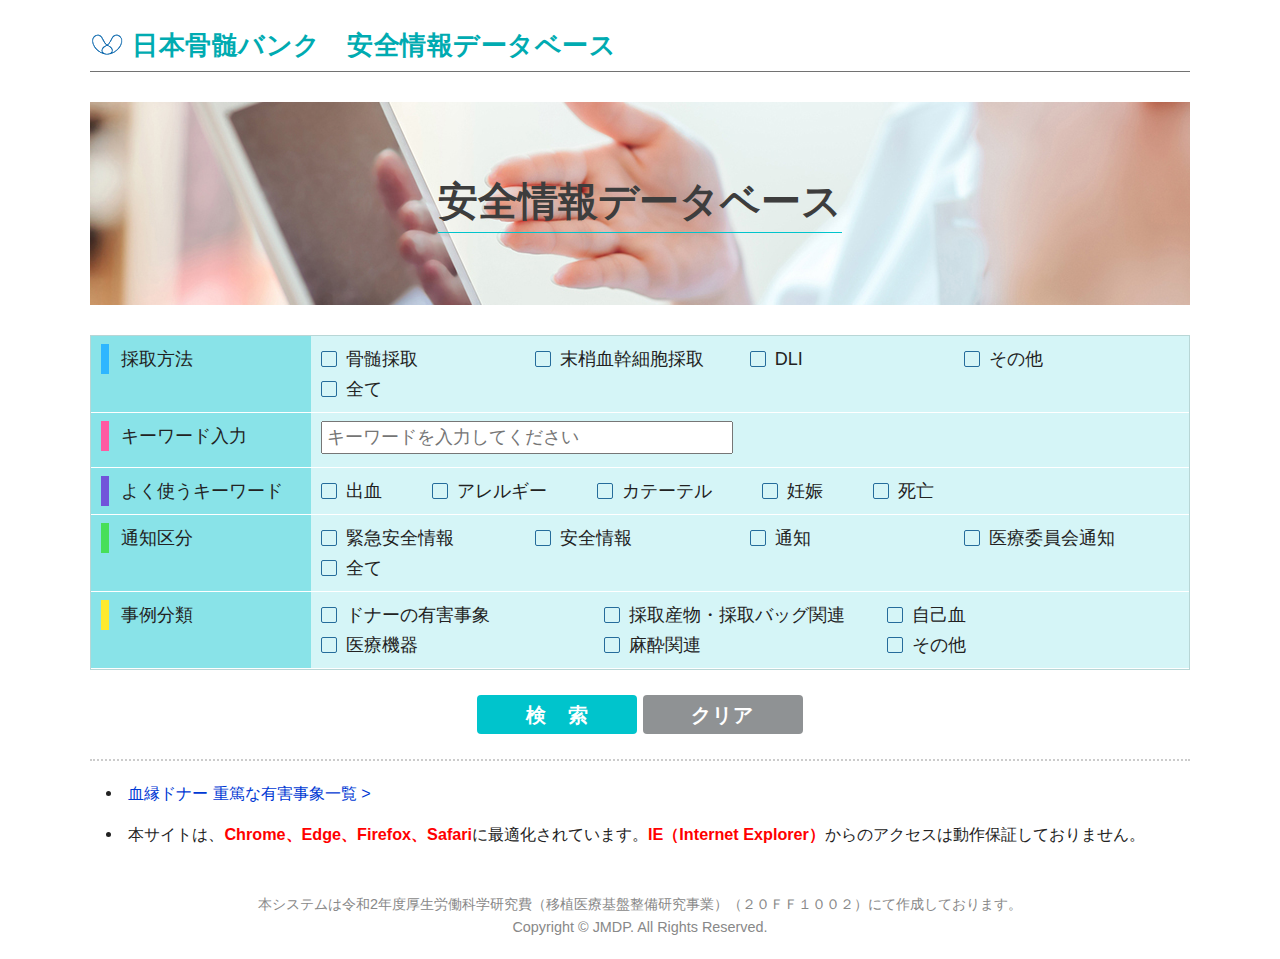
<file: index.html>
<!DOCTYPE html>
<html lang="jp">

<head>
<meta charset="UTF-8">

<title>日本骨髄バンク 安全情報データベース</title>
<link href="css/normalize.css" rel="stylesheet" type="text/css">
<link href="css/skeleton-custom.css" rel="stylesheet" type="text/css">
<link href="css/styles.css" rel="stylesheet" type="text/css">
<link href="css/page.css" rel="stylesheet" type="text/css">

<link rel="preconnect" href="https://fonts.gstatic.com">
<link href="https://fonts.googleapis.com/css2?family=Noto+Sans+JP:wght@300;400;500;700;900&display=swap" rel="stylesheet">

<script type="text/javascript" src="js/jquery-1.11.3.min.js"></script>
<script type="text/javascript" src="js/script.js"></script>
<script type="text/javascript" src="js/class-select.js"></script>
<script type="text/javascript" language="javascript">


    // 브라우져가 로드되면 모든 설정을 초기화
    function rel() {
        // 参考：https://stackoverflow.com/questions/9227433/safari-body-onload-event-doesnt-trigger-from-the-back-button
        window.onpageshow = function(event) {
            if (event.persisted) {
                window.location.reload(); 
            }
          };

        if (window.name != "any") {
          location.reload(true);
          
          window.name = "any";
        } else {
          window.name = "";
        }
      }

var ageArr = new Array(); //필터 내용을 저장하는 배열
var showFilterValue = document.getElementById("showFilter");

//필터입력값 보여주기 위한 text
 //필터 내용을 저장하는 function
 function makeFilter(target){
     var ageVal = target.value; //check value
     var confirmCheck = target.checked; //check여부 확인

     console.log("필터 선택값 : "+ageVal);
     console.log("선택여부 : "+confirmCheck);

    // check true
    if(confirmCheck == true){
        console.log("check");
        ageArr.push(ageVal); // check value filter 배열에 입력

    }else{
        ageArr.splice(ageArr.indexOf(ageVal), 1);
        // check value filter 배열내용 삭제

    } showFilterValue.value = ageArr;
    // textBox에 필터 배열 추가
    console.log("필터입력값 출력 : "+ageArr);
}




     //chkBox_bmh 全体選択機能
     window.onload = function(){
        var hobbyAllBtn1 = document.getElementById('bmhSelectAll');
        hobbyAllBtn1.addEventListener('click', function(){
            if (hobbyAllBtn1.checked == true) {
               checkedAll('chkBox_bmh');
            } else {
               NotcheckedAll('chkBox_bmh');
            }

        });
        function checkedAll(checkType){
            for(var i = 0; i < document.getElementsByName(checkType).length; i++){
                document.getElementsByName(checkType)[i].checked = true;
            }
        }
        function NotcheckedAll(checkType){
           for(var i = 0; i < document.getElementsByName(checkType).length; i++){
               document.getElementsByName(checkType)[i].checked = false;
           }
       }
    }

    // 検索ボタン押下時処理
    function onSearchClick() {

        // 年（From、To）の入力チェック（script.jsの関数呼び出し）
        if (!checkInputedYear()) {
            return false;
        }

        // キーワード
        mainKeyword = document.forms.sitesearch.inkeyword.value;

        var allKeyword = "";
        var len = document.sitesearch.chkBox.length;
        if ((len === undefined) && (document.sitesearch.chkBox.checked == true)) {
            chkdata[i] = document.sitesearch.chkBox[i].value;
            allKeyword = "　";
        } else {
            for (i = 0; i < len; i++) {
                if (document.sitesearch.chkBox[i].checked) {
                    // alert(document.sitesearch.chkBox[i].value);
                    allKeyword += document.sitesearch.chkBox[i].value + "　";
                }
            }
        }
        allKeyword += mainKeyword;
        document.getElementById('sendKey').value = allKeyword;



        // BMH
        // mainKeyword2 = document.forms.sitesearch.inkeyword.value;
        var allKeyword2 = "";
        var len2 = document.sitesearch.chkBox_bmh.length;
        if ((len2 === undefined) && (document.sitesearch.chkBox_bmh.checked == true)) {
            chkdata2[i] = document.sitesearch.chkBox_bmh[i].value;
            allKeyword2 = "　";
        } else {
            for (i = 0; i < len2; i++) {
                if (document.sitesearch.chkBox_bmh[i].checked) {
                    allKeyword2 += document.sitesearch.chkBox_bmh[i].value + "　";
                }
            }
        }
        // allKeyword += mainKeyword2;
        // console.log(len);
        document.getElementById('sendKey2').value = allKeyword2;





        // PBSCH
        var allKeyword3 = "";
        var len3 = document.sitesearch.chkBox_pbsch.length;
        if ((len3 === undefined) && (document.sitesearch.chkBox_pbsch.checked == true)) {
            chkdata3[i] = document.sitesearch.chkBox_pbsch[i].value;
            allKeyword3 = "　";
        } else {
            for (i = 0; i < len3; i++) {
                if (document.sitesearch.chkBox_pbsch[i].checked) {
                    allKeyword3 += document.sitesearch.chkBox_pbsch[i].value + "　";
                }
            }
        }
        document.getElementById('sendKey3').value = allKeyword3;





        // case_place
        var allKeyword4 = "";
        var len4 = document.sitesearch.case_place.length;
        if ((len4 === undefined) && (document.sitesearch.case_place.checked == true)) {
            chkdata4[i] = document.sitesearch.case_place[i].value;
            allKeyword4 = "　";
        } else {
            for (i = 0; i < len4; i++) {
                if (document.sitesearch.case_place[i].checked) {
                    allKeyword4 += document.sitesearch.case_place[i].value + "　";
                }
            }
        }
        document.getElementById('sendKey4').value = allKeyword4;

            return true;
    }
</script>
</head>

<body onLoad="rel()">
<div id="head-bar">
    <div class="inner">
        <div class="head-title-block">
            <a href="index.html">
                <h1 class="head-title">日本骨髄バンク　安全情報データベース</h1>
                <!-- <p class="head-title-sub">SANYO DOCUMENT SEARCH</p> -->
            </a>
        </div>
    </div>
</div>
<!--検索-->
<div id="topsearch">
    <div id="mv">
        <div class="mv-title-block">
            <h2 class="mv-title" style="color: rgb(61, 61, 61); font-weight: bold;">安全情報データベース</h2>
        </div>
    </div>
    <form id="sitesearch" name="sitesearch" action="search.html" method="get">

        <div class="form-block">


            <div class="row tr">

                <div class="three columns th" style="height: 76px;">
                    <span>採取方法</span>
                </div>
                <div class="nine columns td">
                    <ul class="checkList upper">
                        <li style="width: 25%;"><label><input type="checkbox" name="chkBox_bmh" value="骨髄採取"><span> 骨髄採取</span></label></li>
                        <li style="width: 25%;"><label><input type="checkbox" name="chkBox_bmh" value="末梢血"><span> 末梢血幹細胞採取</span></label></li>
                        <li style="width: 25%;"><label><input type="checkbox" name="chkBox_bmh" value="DLI"><span> DLI</span></label></li>
                        <li style="width: 25%;"><label><input type="checkbox" name="chkBox_bmh" value="その他"><span> その他</span></label></li>
                        <li style="width: 25%;"><label><input type="checkbox" id="bmhSelectAll" name="SelectAll"><span> 全て</span></label></li>
                    </ul>
                </div>
            </div>






            <div class="row tr">
                <div class="three columns th" style="height: 54px;">
                    <span>キーワード入力</span><!-- <span class="required">必須</span> -->
                </div>
                <div class="nine columns td">
                    <input size="20" type="text" id="inkeyword" class="keyword" placeholder="キーワードを入力してください" />
                </div>
            </div>






            <div class="row tr">
                <div class="three columns th" style="padding-right: 0px;">
                    <span>よく使うキーワード</span>
                </div>
                <div class="nine columns td keyword-list">
                    <!-- <p class="keyword-category">区分</p> -->
                    <ul class="checkList">
                        <li style="padding: 0px;"><label><input type="checkbox" name="chkBox" value="出血"><span> 出血</span></label></li>
                        <li><label><input type="checkbox" name="chkBox" value="アレルギー"><span> アレルギー</span></label></li>
                        <li><label><input type="checkbox" name="chkBox" value="カテーテル"><span> カテーテル</span></label></li>
                        <li><label><input type="checkbox" name="chkBox" value="妊娠"><span> 妊娠</span></label></li>
                        <li><label><input type="checkbox" name="chkBox" value="死亡"><span> 死亡</span></label></li>
                    </ul>
                </div>
            </div>






            <div class="row tr">
                <div class="three columns th" style="height: 76px;">
                    <span>通知区分</span>
                </div>
                <div class="nine columns td">
                    <ul class="checkList upper">
                        <li style="width: 25%;"><label><input type="checkbox" name="chkBox_pbsch" value="緊急安全情報"><span> 緊急安全情報</span></label></li>
                        <li style="width: 25%;"><label><input type="checkbox" name="chkBox_pbsch" value="安全情報"><span> 安全情報</span></label></li>
                        <li style="width: 25%;"><label><input type="checkbox" name="chkBox_pbsch" value="通知"><span> 通知</span></label></li>
                        <li style="width: 25%;"><label><input type="checkbox" name="chkBox_pbsch" value="医療委員会通知"><span> 医療委員会通知</span></label></li>
                        <!-- <li style="width: 25%;"><label><input type="checkbox" name="chkBox_pbsch" value="医師宛通知文"><span> 医師宛通知文</span></label></li> -->
                        <li style="width: 25%;"><label><input type="checkbox" id="pbschSelectAll" name="SelectAll"><span> 全て</span></label></li>
                    </ul>
                </div>
            </div>
            <script language="JavaScript" type="text/javascript">
                var hobbyAllBtn1 = document.getElementById('bmhSelectAll');
                var hobbyAllBtn = document.getElementById('pbschSelectAll');
                hobbyAllBtn.addEventListener('click', function(){
                    if (hobbyAllBtn.checked == true) {
                        checkedAll('chkBox_pbsch');
                    } else {
                        NotcheckedAll('chkBox_pbsch');
                    }

                });
                function checkedAll(checkType){
                    for(var i = 0; i < document.getElementsByName(checkType).length; i++){
                        document.getElementsByName(checkType)[i].checked = true;
                    }
                }
                function NotcheckedAll(checkType){
                    for(var i = 0; i < document.getElementsByName(checkType).length; i++){
                        document.getElementsByName(checkType)[i].checked = false;
                    }
                }

                hobbyAllBtn1.addEventListener('click', function(){
                    if (hobbyAllBtn1.checked == true) {
                    checkedAll('chkBox_bmh');
                    } else {
                    NotcheckedAll('chkBox_bmh');
                    }

                });
                function checkedAll(checkType){
                    for(var i = 0; i < document.getElementsByName(checkType).length; i++){
                        document.getElementsByName(checkType)[i].checked = true;
                    }
                }
                function NotcheckedAll(checkType){
                for(var i = 0; i < document.getElementsByName(checkType).length; i++){
                    document.getElementsByName(checkType)[i].checked = false;
                }
            }
            </script>


            <div class="row tr">
                <div class="three columns th" style="height:76px;">
                    <span>事例分類</span>
                </div>
                <div class="nine columns td">
                    <ul class="checkList upper">
                        <!-- <li><label><input type="button" id="SelectAllBtn" value="Select All"/></label></li> -->
                        <li style="width: 33%;"><label><input type="checkbox" name="case_place" value="ドナーの有害事象"><span> ドナーの有害事象</span></label></li>
                        <li style="width: 33%;"><label><input type="checkbox" name="case_place" value="採取産物・採取バッグ関連"><span> 採取産物・採取バッグ関連</span></label></li>
                        <li style="width: 33%;"><label><input type="checkbox" name="case_place" value="自己血"><span> 自己血</span></label></li>
                        <li style="width: 33%;"><label><input type="checkbox" name="case_place" value="医療機器"><span> 医療機器</span></label></li>
                        <li style="width: 33%;"><label><input type="checkbox" name="case_place" value="麻酔関連"><span> 麻酔関連</span></label></li>
                        <li style="width: 33%;"><label><input type="checkbox" name="case_place" value="その他"><span> その他</span></label></li>
                    </ul>
                </div>
            </div>


            <div class="row tr" style="display: none;">
                <div class="three columns th">
                    <span>作成年</span>
                </div>
                <div class="nine columns td">
                    <input type="text" name="yearfrom" size="4" minlength="4" maxlength="4" placeholder="0000" />年
                    ～
                    <input type="text" name="yearto" size="4" minlength="4" maxlength="4" placeholder="0000" />年
                </div>
            </div>
            <div class="row tr" style="display: none;">
                <div class="three columns th">
                    <span>画像の有無</span>
                </div>
                <div class="nine columns td">
                    <ul class="checkList upper">
                        <li><label><input type="radio" name="hasimage" value="1"><span> 画像あり</span></label></li>
                        <li><label><input type="radio" name="hasimage" value="2"><span> 画像なし</span></label></li>
                        <li><label><input type="radio" name="hasimage" value="null" checked><span> すべて</span></label></li>
                    </ul>
                </div>
            </div>

            <div class="row tr" style="display: none;">
                <div class="three columns th">
                    <span>項目</span>
                </div>
                <div class="nine columns td">
                    <ul class="selectList">
                        <li>
                            <label for="class1">分類１：</label>
                            <select id="class1" name="class1">
                            </select>
                        </li>

                        <li>
                            <label for="class2">分類２：</label>
                            <select id="class2" name="class2">
                            </select>
                        </li>
                        <li style="display: none;">
                            <label for="class3">小分類：</label>
                            <select id="class3" name="class3">
                            </select>
                        </li>
                    </ul>
                </div>
            </div>







            <!-- 以下は非表示 -->
            <div class="row tr" style="display: none;">
                <div class="three columns th">
                    <span>BMH (type)</span>
                </div>
                <div class="nine columns td">
                    <ul class="checkList upper">
                        <!-- select all ボタンを　Onにしたいときにコメント解除 -->
                        <!-- <li><label><input type="button" id="SelectAllBtn" value="Select All"/></label></li> -->
                        <li><label><input type="checkbox" name="refine1" value="null" checked><span> すべて</span></label></li>
                        <li><label><input type="checkbox" name="refine1" value="A" onchange="makeFilter(this);"><span> A</span></label></li>
                        <li><label><input type="checkbox" name="refine1" value="B" onchange="makeFilter(this);"><span> B</span></label></li>
                        <li><label><input type="checkbox" name="refine1" value="C" onchange="makeFilter(this);"><span> C</span></label></li>
                        <li><label><input type="checkbox" name="refine1" value="D" onchange="makeFilter(this);"><span> D</span></label></li>
                        <!-- <li><label><input type="checkbox" name="refine1" value="E" onchange="makeFilter(this);"><span> E</span></label></li>
                        <li><label><input type="checkbox" name="refine1" value="F" onchange="makeFilter(this);"><span> F</span></label></li> -->
                        <!-- <li><label><input type="checkbox" name="refine1" value="-"><span> -</span></label></li> -->
                        <!-- <input type="text" id="showFilter"/> -->
                    </ul>
                </div>
            </div>


            <div class="row tr" style="display: none;">
                <div class="three columns th">
                    <span>PBSCH (state)</span>
                </div>
                <div class="nine columns td">
                    <ul class="checkList upper">
                        <li><label><input type="checkbox" name="refine2" value="null" checked><span> すべて</span></label></li>
                        <li><label><input type="checkbox" name="refine2" value="A"><span> A</span></label></li>
                        <li><label><input type="checkbox" name="refine2" value="B"><span> B</span></label></li>
                        <li><label><input type="checkbox" name="refine2" value="C"><span> C</span></label></li>
                        <li><label><input type="checkbox" name="refine2" value="D"><span> D</span></label></li>
                        <!-- <li><label><input type="checkbox" name="refine2" value="E"><span> E</span></label></li>
                        <li><label><input type="checkbox" name="refine2" value="F"><span> F</span></label></li> -->
                    </ul>
                </div>
            </div>
            <!-- ここまでは非表示 -->




        </div>
        <!-- /.form-block -->

        <div class="btnArea">
            <button title="検索" type="submit" class="formbtn large" name="submit2" onclick="onSearchClick();">検　索</button>
            <button title="クリア" type="button" class="clearbtn large" onClick="rel();">クリア</button>
        </div>
        <input id="sendKey" type="hidden" name="keyword" value="">
        <input id="sendKey2" type="hidden" name="bmh" value="">
        <input id="sendKey3" type="hidden" name="pbsch" value="">
        <input id="sendKey4" type="hidden" name="cases" value="">
    </form>


    <div class="hr"></div>
    <div id="memo">

        <!-- <h4>最適化について</h4> -->
        <ul>
            <li><a href="https://www.jshct.com/modules/facility/index.php?content_id=15#donor01">血縁ドナー 重篤な有害事象一覧 ></a></li>
            <li>本サイトは、<strong style="color: red;">Chrome、Edge、Firefox、Safari</strong>に最適化されています。<strong style="color: red;">IE（Internet Explorer）</strong>からのアクセスは動作保証しておりません。</li>
        </ul>
    </div>
    <div id="footer">本システムは令和2年度厚生労働科学研究費（移植医療基盤整備研究事業）（２０ＦＦ１００２）にて作成しております。<br> Copyright &copy; JMDP. All Rights Reserved. </div>
</div>
<!--検索-->

</body>

</html>
</file>
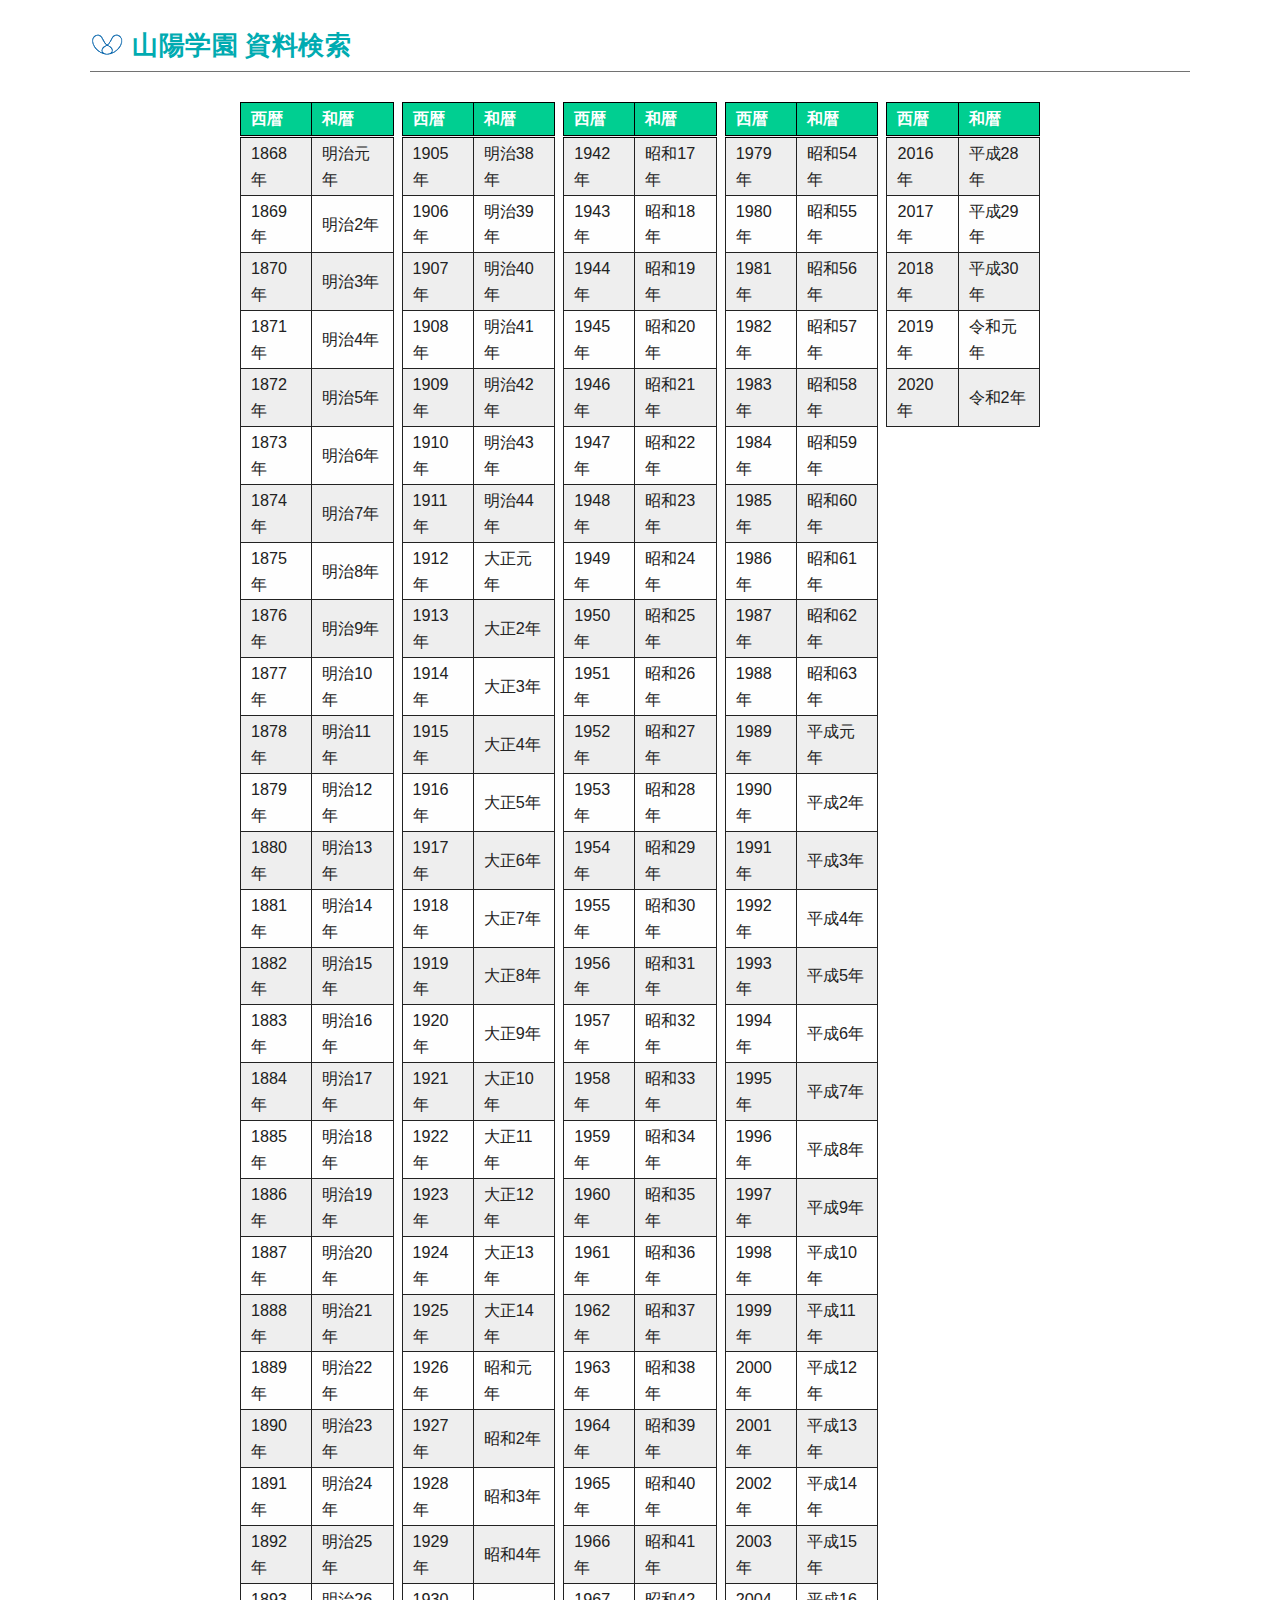
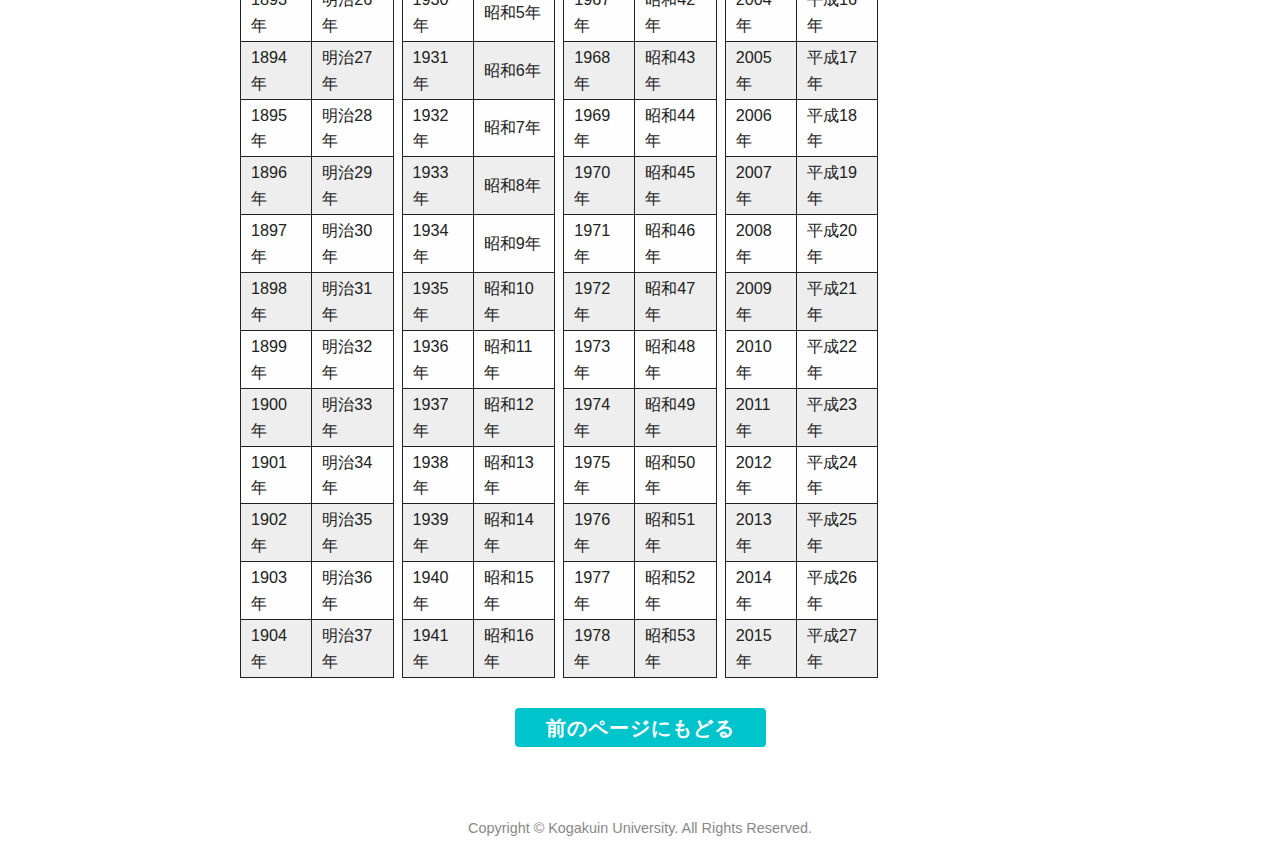
<file: gengo.html>
<!doctype html>
<html>
<head>
<meta charset="utf-8">
<title>西暦-和暦　対照表</title>
<link href="css/normalize.css" rel="stylesheet" type="text/css">
<link href="css/skeleton-custom.css" rel="stylesheet" type="text/css">
<link href="css/styles.css" rel="stylesheet" type="text/css">
<link href="css/page.css" rel="stylesheet" type="text/css">
</head>

<style type="text/css">

</style>

<body>
<div id="head-bar">
    <div class="inner">
        <div class="head-title-block">
            <a href="index.html">
                <h1 class="head-title">山陽学園 資料検索</h1>
                <!-- <p class="head-title-sub">SANYO DOCUMENT SEARCH</p> -->
            </a>
        </div>
    </div>
</div>

<div id="wrap">

<table id="gengoTable">
<tr><th class="seireki">西暦</th><th class="gengo">和暦</th><th class="bl"></th><th class="seireki">西暦</th><th class="gengo">和暦</th><th class="bl"></th><th class="seireki">西暦</th><th class="gengo">和暦</th><th class="bl"></th><th class="seireki">西暦</th><th class="gengo">和暦</th><th class="bl"></th><th class="seireki">西暦</th><th class="gengo">和暦</th></tr>
<tr><td class="seireki">1868年</td><td class="gengo">明治元年</td><td class="bl"></td><td class="seireki">1905年</td><td class="gengo">明治38年</td><td class="bl"></td><td class="seireki">1942年</td><td class="gengo">昭和17年</td><td class="bl"></td><td class="seireki">1979年</td><td class="gengo">昭和54年</td><td class="bl"></td><td class="seireki">2016年</td><td class="gengo">平成28年</td></tr>
<tr><td class="seireki">1869年</td><td class="gengo">明治2年</td><td class="bl"></td><td class="seireki">1906年</td><td class="gengo">明治39年</td><td class="bl"></td><td class="seireki">1943年</td><td class="gengo">昭和18年</td><td class="bl"></td><td class="seireki">1980年</td><td class="gengo">昭和55年</td><td class="bl"></td><td class="seireki">2017年</td><td class="gengo">平成29年</td></tr>
<tr><td class="seireki">1870年</td><td class="gengo">明治3年</td><td class="bl"></td><td class="seireki">1907年</td><td class="gengo">明治40年</td><td class="bl"></td><td class="seireki">1944年</td><td class="gengo">昭和19年</td><td class="bl"></td><td class="seireki">1981年</td><td class="gengo">昭和56年</td><td class="bl"></td><td class="seireki">2018年</td><td class="gengo">平成30年</td></tr>
<tr><td class="seireki">1871年</td><td class="gengo">明治4年</td><td class="bl"></td><td class="seireki">1908年</td><td class="gengo">明治41年</td><td class="bl"></td><td class="seireki">1945年</td><td class="gengo">昭和20年</td><td class="bl"></td><td class="seireki">1982年</td><td class="gengo">昭和57年</td><td class="bl"></td><td class="seireki">2019年</td><td class="gengo">令和元年</td></tr>
<tr><td class="seireki">1872年</td><td class="gengo">明治5年</td><td class="bl"></td><td class="seireki">1909年</td><td class="gengo">明治42年</td><td class="bl"></td><td class="seireki">1946年</td><td class="gengo">昭和21年</td><td class="bl"></td><td class="seireki">1983年</td><td class="gengo">昭和58年</td><td class="bl"></td><td class="seireki">2020年</td><td class="gengo">令和2年</td></tr>
<tr><td class="seireki">1873年</td><td class="gengo">明治6年</td><td class="bl"></td><td class="seireki">1910年</td><td class="gengo">明治43年</td><td class="bl"></td><td class="seireki">1947年</td><td class="gengo">昭和22年</td><td class="bl"></td><td class="seireki">1984年</td><td class="gengo">昭和59年</td></tr>
<tr><td class="seireki">1874年</td><td class="gengo">明治7年</td><td class="bl"></td><td class="seireki">1911年</td><td class="gengo">明治44年</td><td class="bl"></td><td class="seireki">1948年</td><td class="gengo">昭和23年</td><td class="bl"></td><td class="seireki">1985年</td><td class="gengo">昭和60年</td></tr>
<tr><td class="seireki">1875年</td><td class="gengo">明治8年</td><td class="bl"></td><td class="seireki">1912年</td><td class="gengo">大正元年</td><td class="bl"></td><td class="seireki">1949年</td><td class="gengo">昭和24年</td><td class="bl"></td><td class="seireki">1986年</td><td class="gengo">昭和61年</td></tr>
<tr><td class="seireki">1876年</td><td class="gengo">明治9年</td><td class="bl"></td><td class="seireki">1913年</td><td class="gengo">大正2年</td><td class="bl"></td><td class="seireki">1950年</td><td class="gengo">昭和25年</td><td class="bl"></td><td class="seireki">1987年</td><td class="gengo">昭和62年</td></tr>
<tr><td class="seireki">1877年</td><td class="gengo">明治10年</td><td class="bl"></td><td class="seireki">1914年</td><td class="gengo">大正3年</td><td class="bl"></td><td class="seireki">1951年</td><td class="gengo">昭和26年</td><td class="bl"></td><td class="seireki">1988年</td><td class="gengo">昭和63年</td></tr>
<tr><td class="seireki">1878年</td><td class="gengo">明治11年</td><td class="bl"></td><td class="seireki">1915年</td><td class="gengo">大正4年</td><td class="bl"></td><td class="seireki">1952年</td><td class="gengo">昭和27年</td><td class="bl"></td><td class="seireki">1989年</td><td class="gengo">平成元年</td></tr>
<tr><td class="seireki">1879年</td><td class="gengo">明治12年</td><td class="bl"></td><td class="seireki">1916年</td><td class="gengo">大正5年</td><td class="bl"></td><td class="seireki">1953年</td><td class="gengo">昭和28年</td><td class="bl"></td><td class="seireki">1990年</td><td class="gengo">平成2年</td></tr>
<tr><td class="seireki">1880年</td><td class="gengo">明治13年</td><td class="bl"></td><td class="seireki">1917年</td><td class="gengo">大正6年</td><td class="bl"></td><td class="seireki">1954年</td><td class="gengo">昭和29年</td><td class="bl"></td><td class="seireki">1991年</td><td class="gengo">平成3年</td></tr>
<tr><td class="seireki">1881年</td><td class="gengo">明治14年</td><td class="bl"></td><td class="seireki">1918年</td><td class="gengo">大正7年</td><td class="bl"></td><td class="seireki">1955年</td><td class="gengo">昭和30年</td><td class="bl"></td><td class="seireki">1992年</td><td class="gengo">平成4年</td></tr>
<tr><td class="seireki">1882年</td><td class="gengo">明治15年</td><td class="bl"></td><td class="seireki">1919年</td><td class="gengo">大正8年</td><td class="bl"></td><td class="seireki">1956年</td><td class="gengo">昭和31年</td><td class="bl"></td><td class="seireki">1993年</td><td class="gengo">平成5年</td></tr>
<tr><td class="seireki">1883年</td><td class="gengo">明治16年</td><td class="bl"></td><td class="seireki">1920年</td><td class="gengo">大正9年</td><td class="bl"></td><td class="seireki">1957年</td><td class="gengo">昭和32年</td><td class="bl"></td><td class="seireki">1994年</td><td class="gengo">平成6年</td></tr>
<tr><td class="seireki">1884年</td><td class="gengo">明治17年</td><td class="bl"></td><td class="seireki">1921年</td><td class="gengo">大正10年</td><td class="bl"></td><td class="seireki">1958年</td><td class="gengo">昭和33年</td><td class="bl"></td><td class="seireki">1995年</td><td class="gengo">平成7年</td></tr>
<tr><td class="seireki">1885年</td><td class="gengo">明治18年</td><td class="bl"></td><td class="seireki">1922年</td><td class="gengo">大正11年</td><td class="bl"></td><td class="seireki">1959年</td><td class="gengo">昭和34年</td><td class="bl"></td><td class="seireki">1996年</td><td class="gengo">平成8年</td></tr>
<tr><td class="seireki">1886年</td><td class="gengo">明治19年</td><td class="bl"></td><td class="seireki">1923年</td><td class="gengo">大正12年</td><td class="bl"></td><td class="seireki">1960年</td><td class="gengo">昭和35年</td><td class="bl"></td><td class="seireki">1997年</td><td class="gengo">平成9年</td></tr>
<tr><td class="seireki">1887年</td><td class="gengo">明治20年</td><td class="bl"></td><td class="seireki">1924年</td><td class="gengo">大正13年</td><td class="bl"></td><td class="seireki">1961年</td><td class="gengo">昭和36年</td><td class="bl"></td><td class="seireki">1998年</td><td class="gengo">平成10年</td></tr>
<tr><td class="seireki">1888年</td><td class="gengo">明治21年</td><td class="bl"></td><td class="seireki">1925年</td><td class="gengo">大正14年</td><td class="bl"></td><td class="seireki">1962年</td><td class="gengo">昭和37年</td><td class="bl"></td><td class="seireki">1999年</td><td class="gengo">平成11年</td></tr>
<tr><td class="seireki">1889年</td><td class="gengo">明治22年</td><td class="bl"></td><td class="seireki">1926年</td><td class="gengo">昭和元年</td><td class="bl"></td><td class="seireki">1963年</td><td class="gengo">昭和38年</td><td class="bl"></td><td class="seireki">2000年</td><td class="gengo">平成12年</td></tr>
<tr><td class="seireki">1890年</td><td class="gengo">明治23年</td><td class="bl"></td><td class="seireki">1927年</td><td class="gengo">昭和2年</td><td class="bl"></td><td class="seireki">1964年</td><td class="gengo">昭和39年</td><td class="bl"></td><td class="seireki">2001年</td><td class="gengo">平成13年</td></tr>
<tr><td class="seireki">1891年</td><td class="gengo">明治24年</td><td class="bl"></td><td class="seireki">1928年</td><td class="gengo">昭和3年</td><td class="bl"></td><td class="seireki">1965年</td><td class="gengo">昭和40年</td><td class="bl"></td><td class="seireki">2002年</td><td class="gengo">平成14年</td></tr>
<tr><td class="seireki">1892年</td><td class="gengo">明治25年</td><td class="bl"></td><td class="seireki">1929年</td><td class="gengo">昭和4年</td><td class="bl"></td><td class="seireki">1966年</td><td class="gengo">昭和41年</td><td class="bl"></td><td class="seireki">2003年</td><td class="gengo">平成15年</td></tr>
<tr><td class="seireki">1893年</td><td class="gengo">明治26年</td><td class="bl"></td><td class="seireki">1930年</td><td class="gengo">昭和5年</td><td class="bl"></td><td class="seireki">1967年</td><td class="gengo">昭和42年</td><td class="bl"></td><td class="seireki">2004年</td><td class="gengo">平成16年</td></tr>
<tr><td class="seireki">1894年</td><td class="gengo">明治27年</td><td class="bl"></td><td class="seireki">1931年</td><td class="gengo">昭和6年</td><td class="bl"></td><td class="seireki">1968年</td><td class="gengo">昭和43年</td><td class="bl"></td><td class="seireki">2005年</td><td class="gengo">平成17年</td></tr>
<tr><td class="seireki">1895年</td><td class="gengo">明治28年</td><td class="bl"></td><td class="seireki">1932年</td><td class="gengo">昭和7年</td><td class="bl"></td><td class="seireki">1969年</td><td class="gengo">昭和44年</td><td class="bl"></td><td class="seireki">2006年</td><td class="gengo">平成18年</td></tr>
<tr><td class="seireki">1896年</td><td class="gengo">明治29年</td><td class="bl"></td><td class="seireki">1933年</td><td class="gengo">昭和8年</td><td class="bl"></td><td class="seireki">1970年</td><td class="gengo">昭和45年</td><td class="bl"></td><td class="seireki">2007年</td><td class="gengo">平成19年</td></tr>
<tr><td class="seireki">1897年</td><td class="gengo">明治30年</td><td class="bl"></td><td class="seireki">1934年</td><td class="gengo">昭和9年</td><td class="bl"></td><td class="seireki">1971年</td><td class="gengo">昭和46年</td><td class="bl"></td><td class="seireki">2008年</td><td class="gengo">平成20年</td></tr>
<tr><td class="seireki">1898年</td><td class="gengo">明治31年</td><td class="bl"></td><td class="seireki">1935年</td><td class="gengo">昭和10年</td><td class="bl"></td><td class="seireki">1972年</td><td class="gengo">昭和47年</td><td class="bl"></td><td class="seireki">2009年</td><td class="gengo">平成21年</td></tr>
<tr><td class="seireki">1899年</td><td class="gengo">明治32年</td><td class="bl"></td><td class="seireki">1936年</td><td class="gengo">昭和11年</td><td class="bl"></td><td class="seireki">1973年</td><td class="gengo">昭和48年</td><td class="bl"></td><td class="seireki">2010年</td><td class="gengo">平成22年</td></tr>
<tr><td class="seireki">1900年</td><td class="gengo">明治33年</td><td class="bl"></td><td class="seireki">1937年</td><td class="gengo">昭和12年</td><td class="bl"></td><td class="seireki">1974年</td><td class="gengo">昭和49年</td><td class="bl"></td><td class="seireki">2011年</td><td class="gengo">平成23年</td></tr>
<tr><td class="seireki">1901年</td><td class="gengo">明治34年</td><td class="bl"></td><td class="seireki">1938年</td><td class="gengo">昭和13年</td><td class="bl"></td><td class="seireki">1975年</td><td class="gengo">昭和50年</td><td class="bl"></td><td class="seireki">2012年</td><td class="gengo">平成24年</td></tr>
<tr><td class="seireki">1902年</td><td class="gengo">明治35年</td><td class="bl"></td><td class="seireki">1939年</td><td class="gengo">昭和14年</td><td class="bl"></td><td class="seireki">1976年</td><td class="gengo">昭和51年</td><td class="bl"></td><td class="seireki">2013年</td><td class="gengo">平成25年</td></tr>
<tr><td class="seireki">1903年</td><td class="gengo">明治36年</td><td class="bl"></td><td class="seireki">1940年</td><td class="gengo">昭和15年</td><td class="bl"></td><td class="seireki">1977年</td><td class="gengo">昭和52年</td><td class="bl"></td><td class="seireki">2014年</td><td class="gengo">平成26年</td></tr>
<tr><td class="seireki">1904年</td><td class="gengo">明治37年</td><td class="bl"></td><td class="seireki">1941年</td><td class="gengo">昭和16年</td><td class="bl"></td><td class="seireki">1978年</td><td class="gengo">昭和53年</td><td class="bl"></td><td class="seireki">2015年</td><td class="gengo">平成27年</td></tr>
</table>


        <div class="bottomBtnBlock">
            <button class="formbtn large" onClick="history.back(); return false;">前のページにもどる</button>
        </div>
        <div id="footer"> Copyright &copy; Kogakuin University. All Rights Reserved. </div>

    </div>

</body>
</html>
</file>
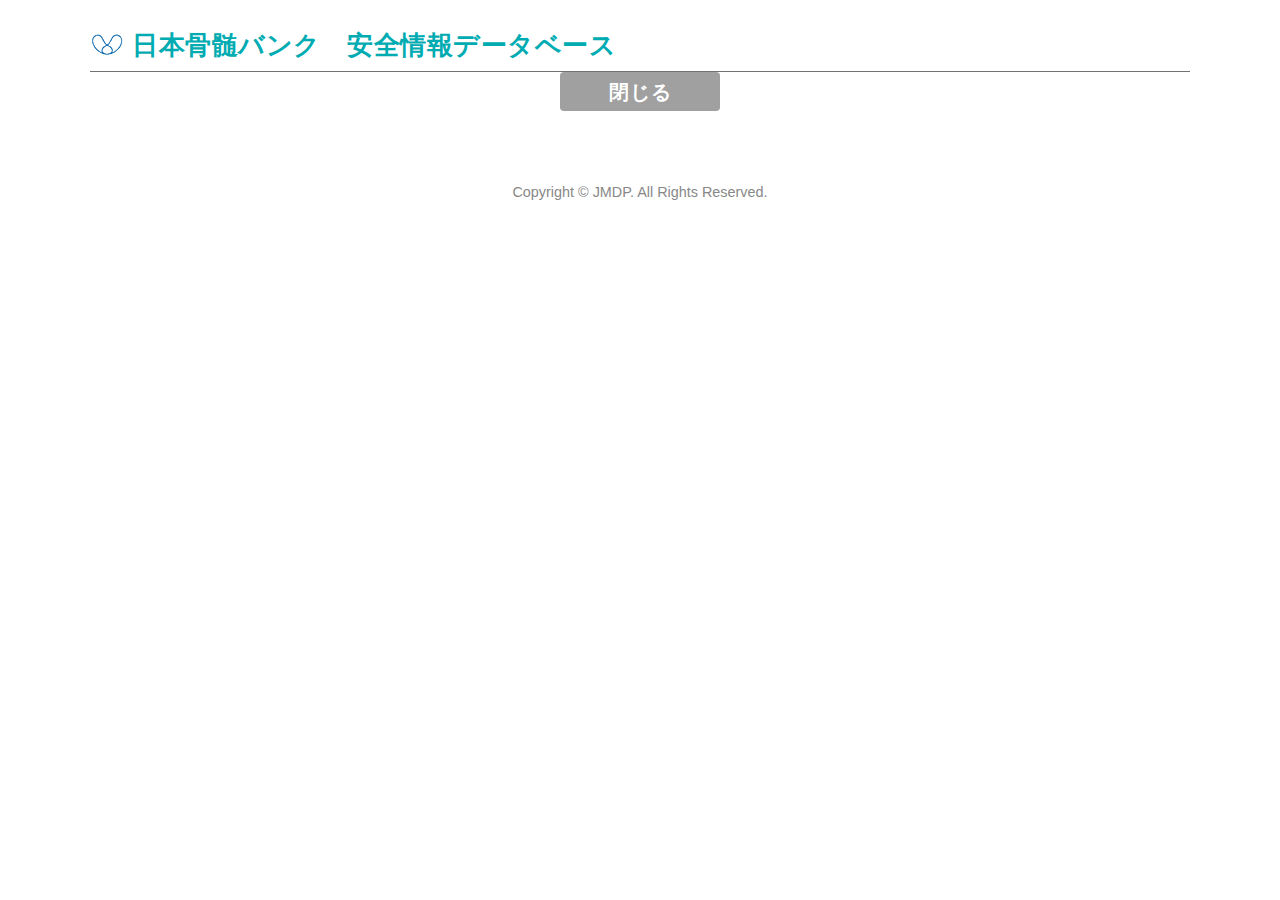
<file: result.html>
<!doctype html>
<html>
<head>
<meta charset="utf-8">
<title>詳細</title>
<script type="text/javascript" src="js/search/output.js"></script>

<script type="text/javascript" src="js/search/real_data.js"></script>
<script type="text/javascript" src="js/jquery-1.11.3.min.js"></script>
<script type="text/javascript" src="js/colorbox/jquery.colorbox-min.js"></script>
<link href="css/normalize.css" rel="stylesheet" type="text/css">
<link href="css/skeleton-custom.css" rel="stylesheet" type="text/css">
<link href="css/styles.css" rel="stylesheet" type="text/css">
<link href="css/page.css" rel="stylesheet" type="text/css">
<link href="css/result.css" rel="stylesheet" type="text/css">
<link href="js/colorbox/colorbox.css" rel="stylesheet" type="text/css">

</head>

<body>
<div id="head-bar">
    <div class="inner">
        <div class="head-title-block">
            <a href="index.html">
                <h1 class="head-title">日本骨髄バンク　安全情報データベース</h1>
            </a>
        </div>
    </div>
</div>
<div id="wrap">
    <script type="text/javascript">writeTxt('itemkey');</script>
    <div class="bottomBtnBlock">
        <button class="formbtn large normal" onclick="WinClose()">閉じる</button>
    </div>
    <div id="footer"> Copyright &copy; JMDP. All Rights Reserved. </div>

</div>
    <script>
    function WinClose() {
        window.open('','_self').close();
    }
    </script>




   

<script>
    

    $(document).ready(function(){
    $(".btn-audio").colorbox({inline:true, width:"50%", height:"30%"});
    $(".btn-video").colorbox({inline:true, width:"50%"});
});
</script>
</body>
</html>
</file>
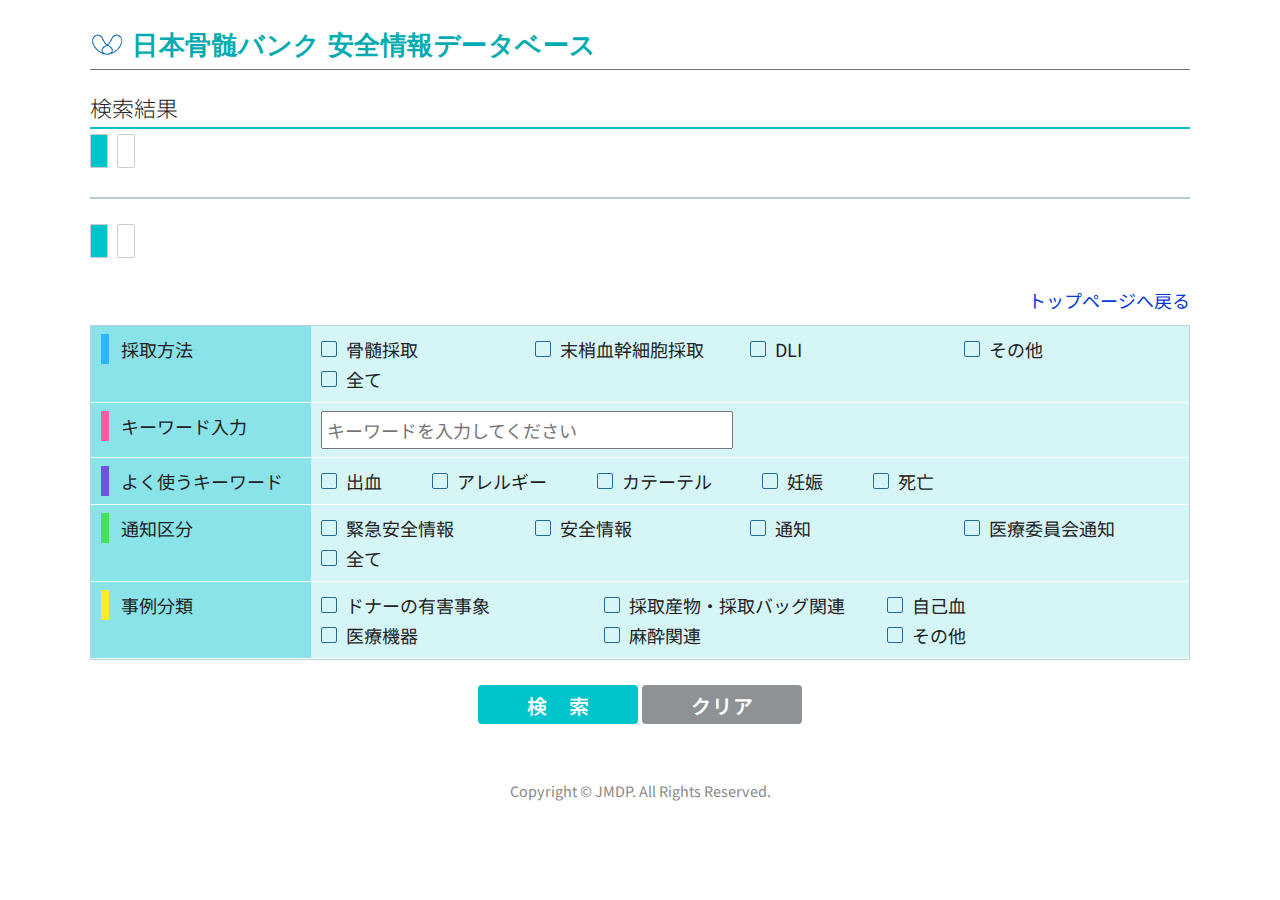
<file: search.html>
<!doctype html>
<html lang="ja">

<head>
<meta charset="utf-8">
<title>検索結果</title>
<link href="css/normalize.css" rel="stylesheet" type="text/css">
<link href="css/skeleton-custom.css" rel="stylesheet" type="text/css">
<link href="css/styles.css" rel="stylesheet" type="text/css">
<link href="css/page.css" rel="stylesheet" type="text/css">

<link rel="preconnect" href="https://fonts.gstatic.com">
<link href="https://fonts.googleapis.com/css2?family=Noto+Sans+JP:wght@300;400;500;700;900&display=swap" rel="stylesheet">


<script type="text/javascript" src="js/jquery-1.11.3.min.js"></script>
<script type="text/javascript" src="js/script.js"></script>
<script type="text/javascript" src="js/class-select.js"></script>
<script type="text/javascript" src="js/search/real_data.js"></script>
<script type="text/javascript" src="js/search/ecl.js"></script>
<script type="text/javascript" src="js/search/search.js"></script>
<script type="text/javascript" src="js/search/searchInit.js"></script>
<script type="text/javascript">
     //chkBox_bmh 全体選択機能
     window.onload = function(){
        var hobbyAllBtn = document.getElementById('bmhSelectAll');
        hobbyAllBtn.addEventListener('click', function(){
            if (hobbyAllBtn.checked == true) {
               checkedAll('chkBox_bmh');
            } else {
               NotcheckedAll('chkBox_bmh');
            }
            
        });
        function checkedAll(checkType){
            for(var i = 0; i < document.getElementsByName(checkType).length; i++){
                document.getElementsByName(checkType)[i].checked = true;
            }
        }
        function NotcheckedAll(checkType){
           for(var i = 0; i < document.getElementsByName(checkType).length; i++){
               document.getElementsByName(checkType)[i].checked = false;
           }
       }
    }

    function splitKeyword (s)
    {
        // console.log(s);
        s = s.replace(/　/g, " ");
        s = s.replace(/\s+/g, " ");

        s = s.split(" ");
        // console.log(s);
        return s;
    }



    function GetQueryString()
    // 参考 http://so-zou.jp/web-app/tech/programming/javascript/sample/get.htm
    {
        var res = {};
        var chkBox_bmh_list = [];
        var chkBox_pbsch_list = [];
        var case_place_list = [];
        var keyword_list = [];
        var yearfrom_list = [];
        var yearto_list = [];
        var hasimage_list = [];
        var class1_list = [];
        var class2_list = [];
        var class3_list = [];
        var refine1_list = [];
        var refine2_list = [];
        var submit2_list = [];
        var bmh_list = [];
        var pbsch_list = [];
        var cases_list = [];


        if (1 < window.location.search.length) {
            // 最初の1文字 (?記号) を除いた文字列を取得する
            var query = window.location.search.substring(1);
            // クエリの区切り記号 (&) で文字列を配列に分割する
            var parameters = query.split('&');
            // var h = 0;


            for (var i = 0; i < parameters.length; i++) {
                // パラメータ名とパラメータ値に分割する
                var element = parameters[i].split('=');
                var paramName = decodeURIComponent(element[0]);
                var paramValue = decodeURIComponent(element[1]);
                res[paramName] = paramValue;
            }
        }
        return res;
    }

    function GetFormBack() {
        var result = GetQueryString();

        var nowkeyword = result['keyword'];

        var nowchkBox_bmh = result['bmh'];
        var nowchkBox_pbsch = result['pbsch'];
        var nowcase_place = result['cases'];

        var nowchkBox_bmh = splitKeyword(nowchkBox_bmh);
        var nowchkBox_pbsch = splitKeyword(nowchkBox_pbsch);
        var nowcase_place = splitKeyword(nowcase_place);

        var nowrefine1 = result['refine1'];
        var nowrefine2 = result['refine2'];
        var nowyearfrom = result['yearfrom'];
        var nowyearto = result['yearto'];
        var nowhasimage = result['hasimage'];
        var nowclass1 = result['class1'];
        var nowclass2 = result['class2'];
        var nowclass3 = result['class3'];

        // console.log(nowchkBox_pbsch);


        document.getElementById('inputed-keyword').value = nowkeyword;


        for (i = 0; i < document.sitesearch.refine1.length; i++) {
            if (document.getElementsByName('refine1')[i].value == nowrefine1) document.getElementsByName('refine1')[i].checked = true;
        };
        for (i = 0; i < document.sitesearch.refine2.length; i++) {
            if (document.getElementsByName('refine2')[i].value == nowrefine2) document.getElementsByName('refine2')[i].checked = true;
        };
        for (i = 0; i < document.sitesearch.hasimage.length; i++) {
            if (document.getElementsByName('hasimage')[i].value == nowhasimage) document.getElementsByName('hasimage')[i].checked = true;
        };

        if(nowyearfrom != 'null'){
            document.getElementsByName('yearfrom')[0].value = nowyearfrom;
        }
        if(nowyearto != 'null'){
            document.getElementsByName('yearto')[0].value = nowyearto;
        }

        if(nowclass1){
            $('select#class1').val(nowclass1);
            $('select#class1').change();
        }
        if(nowclass2){
            $('select#class2').val(nowclass2);
            $('select#class2').change();
        }
        if(nowclass3){
            $('select#class3').val(nowclass3);
        }

    };

    function onClearClick() {
        document.getElementById('inputed-keyword').value = "";
    }

    // 検索ボタン押下時処理
    function onSearchClick() {

        // 年（From、To）の入力チェック（script.jsの関数呼び出し）
        if (!checkInputedYear()) {
            return false;
        }


        var chkboxKeyword = "";
        var len = document.sitesearch.chkBox.length;
        if ((len === undefined) && (document.sitesearch.chkBox.checked == true)) {
            chkdata[i] = document.sitesearch.chkBox[i].value;
            chkboxKeyword = "　";
        } else {
            for (i = 0; i < len; i++) {
                if (document.sitesearch.chkBox[i].checked) {
                    chkboxKeyword += document.sitesearch.chkBox[i].value + "　";
                }

            }
        }
        if (chkboxKeyword) {
            document.getElementById('keyword').value = chkboxKeyword;
        }

        // 前画面で入力されたキーワード
        inputedKeyword = document.getElementById('inputed-keyword').value;

        var allKeyword2 = "";
        var len2 = document.sitesearch.chkBox_bmh.length;
        if ((len2 === undefined) && (document.sitesearch.chkBox_bmh.checked == true)) {
            chkdata2[i] = document.sitesearch.chkBox_bmh[i].value;
            allKeyword2 = "　";
        } else {
            for (i = 0; i < len2; i++) {
                if (document.sitesearch.chkBox_bmh[i].checked) {
                    allKeyword2 += document.sitesearch.chkBox_bmh[i].value + "　";
                }
            }
        }
        document.getElementById('sendKey2').value = allKeyword2;





        // PBSCH
        var allKeyword3 = "";
        var len3 = document.sitesearch.chkBox_pbsch.length;
        if ((len3 === undefined) && (document.sitesearch.chkBox_pbsch.checked == true)) {
            chkdata3[i] = document.sitesearch.chkBox_pbsch[i].value;
            allKeyword3 = "　";
        } else {
            for (i = 0; i < len3; i++) {
                if (document.sitesearch.chkBox_pbsch[i].checked) {
                    allKeyword3 += document.sitesearch.chkBox_pbsch[i].value + "　";
                }
            }
        }
        document.getElementById('sendKey3').value = allKeyword3;




        // case_place
        var allKeyword4 = "";
        var len4 = document.sitesearch.case_place.length;
        if ((len4 === undefined) && (document.sitesearch.case_place.checked == true)) {
            chkdata4[i] = document.sitesearch.case_place[i].value;
            allKeyword4 = "　";
        } else {
            for (i = 0; i < len4; i++) {
                if (document.sitesearch.case_place[i].checked) {
                    allKeyword4 += document.sitesearch.case_place[i].value + "　";
                }
            }
        }
        document.getElementById('sendKey4').value = allKeyword4;



        return true;
    }


</script>
</head>

<body>
    <div id="head-bar">
        <div class="inner">
            <div class="head-title-block">
                <a href="index.html">
                    <h1 class="head-title">日本骨髄バンク 安全情報データベース</h1>
                </a>
            </div>
        </div>
    </div>
    <div id="topsearch">




    
        <div id="kekka">

            <h2 class="title">検索結果</h2>
            <!--検索結果-->
            <div class="smain">
                <div id="stat">
                    <!-- 件ヒット / 件中 -->
                </div>
                <div id="navi1" class="navi"><span class="selected"></span><span></span></div>
                <div id="result"></div>
                <div id="navi2" class="navi"><span class="selected"></span><span></span></div>
            </div>
            <!--検索結果ココマデ-->
        </div>







        <div class="sub-link-block">
            <a href="index.html">トップページへ戻る</a>
        </div>

        <form id="sitesearch" name="sitesearch" action="search.html" method="get">

        <div class="form-block">




            <div class="row tr">
                <div class="three columns th" style="height: 76px;">
                    <span>採取方法</span>
                </div>
                <div class="nine columns td">
                    <ul class="checkList upper">
                        <li style="width: 25%;"><label><input type="checkbox" name="chkBox_bmh" value="骨髄採取"><span> 骨髄採取</span></label></li>
                        <li style="width: 25%;"><label><input type="checkbox" name="chkBox_bmh" value="末梢血"><span> 末梢血幹細胞採取</span></label></li>
                        <li style="width: 25%;"><label><input type="checkbox" name="chkBox_bmh" value="DLI"><span> DLI</span></label></li>
                        <li style="width: 25%;"><label><input type="checkbox" name="chkBox_bmh" value="その他"><span> その他</span></label></li>
                        <li style="width: 25%;"><label><input type="checkbox" id="bmhSelectAll" name="SelectAll"><span> 全て</span></label></li>
                    </ul>
                </div>
            </div>


            

            <div class="row tr">
                <div class="three columns th" style="padding-right: 0px; height: 54px;">
                    <span>キーワード入力</span>
                </div>
                <div class="nine columns td">
                    <input class="keyword" name="keyword" type="text" id="keyword" value="" placeholder="キーワードを入力してください" />
                </div>
            </div>






            <div class="row tr">
                <div class="three columns th" style="padding-right: 0px;">
                    <span>よく使うキーワード</span>
                </div>
                <div class="nine columns td keyword-list">
                    <!-- <p class="keyword-category">区分</p> -->
                    <ul class="checkList">
                        <li style="padding: 0px;"><label><input type="checkbox" name="chkBox" value="出血"><span> 出血</span></label></li>
                        <li><label><input type="checkbox" name="chkBox" value="アレルギー"><span> アレルギー</span></label></li>
                        <li><label><input type="checkbox" name="chkBox" value="カテーテル"><span> カテーテル</span></label></li>
                        <li><label><input type="checkbox" name="chkBox" value="妊娠"><span> 妊娠</span></label></li>
                        <li><label><input type="checkbox" name="chkBox" value="死亡"><span> 死亡</span></label></li>
                    </ul>
                </div>
            </div>




            <div class="row tr">
                <div class="three columns th" style="height: 76px;">
                    <span>通知区分</span>
                </div>
                <div class="nine columns td">
                    <ul class="checkList upper">
                        <li style="width: 25%;"><label><input type="checkbox" name="chkBox_pbsch" value="緊急安全情報"><span> 緊急安全情報</span></label></li>
                        <li style="width: 25%;"><label><input type="checkbox" name="chkBox_pbsch" value="安全情報"><span> 安全情報</span></label></li>
                        <li style="width: 25%;"><label><input type="checkbox" name="chkBox_pbsch" value="通知"><span> 通知</span></label></li>
                        <li style="width: 25%;"><label><input type="checkbox" name="chkBox_pbsch" value="医療委員会通知"><span> 医療委員会通知</span></label></li>
                        <li style="width: 25%;"><label><input type="checkbox" id="pbschSelectAll" name="SelectAll"><span> 全て</span></label></li>
                    </ul>
                </div>
            </div>
            <script language="JavaScript" type="text/javascript">
                var hobbyAllBtn = document.getElementById('pbschSelectAll');
                hobbyAllBtn.addEventListener('click', function(){
                    if (hobbyAllBtn.checked == true) {
                        checkedAll('chkBox_pbsch');
                    } else {
                        NotcheckedAll('chkBox_pbsch');
                    }
                    
                });
                function checkedAll(checkType){
                    for(var i = 0; i < document.getElementsByName(checkType).length; i++){
                        document.getElementsByName(checkType)[i].checked = true;
                    }
                }
                function NotcheckedAll(checkType){
                    for(var i = 0; i < document.getElementsByName(checkType).length; i++){
                        document.getElementsByName(checkType)[i].checked = false;
                    }
                }
            </script>



            <div class="row tr">
                <div class="three columns th" style="height:76px;">
                    <span>事例分類</span>
                </div>
                <div class="nine columns td">
                    <ul class="checkList upper">
                        <!-- <li><label><input type="button" id="SelectAllBtn" value="Select All"/></label></li> -->
                        <li style="width: 33%;"><label><input type="checkbox" name="case_place" value="ドナーの有害事象"><span> ドナーの有害事象</span></label></li>
                        <li style="width: 33%;"><label><input type="checkbox" name="case_place" value="採取産物・採取バッグ関連"><span> 採取産物・採取バッグ関連</span></label></li>
                        <li style="width: 33%;"><label><input type="checkbox" name="case_place" value="自己血"><span> 自己血</span></label></li>
                        <li style="width: 33%;"><label><input type="checkbox" name="case_place" value="医療機器"><span> 医療機器</span></label></li>
                        <li style="width: 33%;"><label><input type="checkbox" name="case_place" value="麻酔関連"><span> 麻酔関連</span></label></li>
                        <li style="width: 33%;"><label><input type="checkbox" name="case_place" value="その他"><span> その他</span></label></li>
                    </ul>
                </div>
            </div>



            <div class="row tr" style="display: none;">
                <div class="three columns th">
                    <span>作成年</span>
                </div>
                <div class="nine columns td">
                    <input type="text" name="yearfrom" size="4" minlength="4" maxlength="4" placeholder="0000" />年
                    ～
                    <input type="text" name="yearto" size="4" minlength="4" maxlength="4" placeholder="0000" />年
                </div>
            </div>
            <div class="row tr" style="display: none;">
                <div class="three columns th">
                    <span>画像の有無</span>
                </div>
                <div class="nine columns td">
                    <ul class="checkList upper">
                        <li><label><input type="radio" name="hasimage" value="1"><span> 画像あり</span></label></li>
                        <li><label><input type="radio" name="hasimage" value="2"><span> 画像なし</span></label></li>
                        <li><label><input type="radio" name="hasimage" value="null" checked><span> すべて</span></label></li>
                    </ul>
                </div>
            </div>



            <div class="row tr" style="display: none;">
                <div class="three columns th">
                    <span>項目</span>
                </div>
                <div class="nine columns td">
                    <ul class="selectList">
                        <li>
                            <label for="class1">分類１：</label>
                            <select id="class1" name="class1">
                            </select>
                        </li>

                        <li>
                            <label for="class2">分類２：</label>
                            <select id="class2" name="class2">
                            </select>
                        </li>
                        <li style="display: none;">
                            <label for="class3">小分類：</label>
                            <select id="class3" name="class3">
                            </select>
                        </li>
                    </ul>
                </div>
            </div>














            <!-- 以下は非表示 -->
            <div class="row tr" style="display: none;">
                <div class="three columns th">
                    <span>BMH (type)</span>
                </div>
                <div class="nine columns td">
                    <ul class="checkList upper">
                        <!-- select all ボタンを　Onにしたいときにコメント解除 -->
                        <!-- <li><label><input type="button" id="SelectAllBtn" value="Select All"/></label></li> -->
                        <li><label><input type="checkbox" name="refine1" value="null" checked><span> すべて</span></label></li>
                        <li><label><input type="checkbox" name="refine1" value="A" onchange="makeFilter(this);"><span> A</span></label></li>
                        <li><label><input type="checkbox" name="refine1" value="B" onchange="makeFilter(this);"><span> B</span></label></li>
                        <li><label><input type="checkbox" name="refine1" value="C" onchange="makeFilter(this);"><span> C</span></label></li>
                        <li><label><input type="checkbox" name="refine1" value="D" onchange="makeFilter(this);"><span> D</span></label></li>
                        <!-- <li><label><input type="checkbox" name="refine1" value="E" onchange="makeFilter(this);"><span> E</span></label></li>
                        <li><label><input type="checkbox" name="refine1" value="F" onchange="makeFilter(this);"><span> F</span></label></li> -->
                        <!-- <li><label><input type="checkbox" name="refine1" value="-"><span> -</span></label></li> -->
                        <!-- <input type="text" id="showFilter"/> -->
                    </ul>
                </div>
            </div>


            <div class="row tr" style="display: none;">
                <div class="three columns th">
                    <span>PBSCH (state)</span>
                </div>
                <div class="nine columns td">
                    <ul class="checkList upper">
                        <li><label><input type="checkbox" name="refine2" value="null" checked><span> すべて</span></label></li>
                        <li><label><input type="checkbox" name="refine2" value="A"><span> A</span></label></li>
                        <li><label><input type="checkbox" name="refine2" value="B"><span> B</span></label></li>
                        <li><label><input type="checkbox" name="refine2" value="C"><span> C</span></label></li>
                        <li><label><input type="checkbox" name="refine2" value="D"><span> D</span></label></li>
                        <!-- <li><label><input type="checkbox" name="refine2" value="E"><span> E</span></label></li>
                        <li><label><input type="checkbox" name="refine2" value="F"><span> F</span></label></li> -->
                    </ul>
                </div>
            </div>



            

            <div class="row tr" style="display: none;">
                <div class="three columns th">
                    <span>現在のキーワード</span>
                </div>
                <div class="nine columns td">
                    <input class="keyword" name="inputed-keyword" type="text" id="inputed-keyword" value="" disabled />
                    <button title="クリア" type="button" class="formbtn normal" onClick="onClearClick();">クリア</button>
                </div>
            </div>




        </div>
        <!-- /.form-block -->

        <div class="btnArea">
            <button title="検索" type="submit" class="formbtn large" name="submit2" onclick="onSearchClick();">検　索</button>
            <button title="クリア" type="button" class="clearbtn large" onClick="rel();">クリア</button>
        </div>
        <!-- <input id="sendKey" type="hidden" name="keyword" value=""> -->
        <input id="sendKey2" type="hidden" name="bmh" value="">
        <input id="sendKey3" type="hidden" name="pbsch" value="">
        <input id="sendKey4" type="hidden" name="cases" value="">
        <input id="pageNum" type="hidden" name="pageNum" value="">
    </form>
    
        <script type="text/javascript">
        //画面読み込み時
        $(document).ready(function(){
            //前画面で入力された検索条件をセット
            GetFormBack();
        });
        </script>

        <a class="page-top" href="#"></a>

        <div id="footer"> Copyright &copy; JMDP. All Rights Reserved. </div>
    </div>
</body>

</html>
</file>
<file: css/skeleton-custom.css>
/*
* Skeleton V2.0.4
* Copyright 2014, Dave Gamache
* www.getskeleton.com
* Free to use under the MIT license.
* http://www.opensource.org/licenses/mit-license.php
* 12/29/2014
*/


/* Table of contents
––––––––––––––––––––––––––––––––––––––––––––––––––
- Grid
- Base Styles
- Typography
- Links
- Buttons
- Forms
- Lists
- Code
- Tables
- Spacing
- Utilities
- Clearing
- Media Queries
*/


/* Grid
–––––––––––––––––––––––––––––––––––––––––––––––––– */
.container {
  position: relative;
  width: 100%;
  max-width: 960px;
  margin: 0 auto;
  padding: 0 20px;
  box-sizing: border-box; }
.column,
.columns {
  width: 100%;
  float: left;
  box-sizing: border-box; }

/* For devices larger than 400px */
@media (min-width: 400px) {
  .container {
    width: 85%;
    padding: 0; }
}

/* For devices larger than 550px */
@media (min-width: 550px) {
  .container {
    width: 80%; }
  .column:first-child,
  .columns:first-child {
    margin-left: 0; }

  .one.column,
  .one.columns                    { width: 6.66666666667%; }
  .two.columns                    { width: 15.3333333333%; }
  .three.columns                  { width: 24%;            }
  .four.columns                   { width: 32.6666666667%; }
  .five.columns                   { width: 41.3333333333%; }
  .six.columns                    { width: 50%;            }
  .seven.columns                  { width: 58.6666666667%; }
  .eight.columns                  { width: 67.3333333333%; }
  .nine.columns                   { width: 76.0%;          }
  .ten.columns                    { width: 84.6666666667%; }
  .eleven.columns                 { width: 93.3333333333%; }
  .twelve.columns                 { width: 100%; margin-left: 0; }

  .one-third.column               { width: 32.6666666667%; }
  .two-thirds.column              { width: 67.3333333333%; }

  .one-half.column                { width: 50%; }

  /* Offsets */
  .offset-by-one.column,
  .offset-by-one.columns          { margin-left: 10.66666666667%; }
  .offset-by-two.column,
  .offset-by-two.columns          { margin-left: 19.3333333333%; }
  .offset-by-three.column,
  .offset-by-three.columns        { margin-left: 28%;            }
  .offset-by-four.column,
  .offset-by-four.columns         { margin-left: 36.6666666667%; }
  .offset-by-five.column,
  .offset-by-five.columns         { margin-left: 45.3333333333%; }
  .offset-by-six.column,
  .offset-by-six.columns          { margin-left: 54%;            }
  .offset-by-seven.column,
  .offset-by-seven.columns        { margin-left: 62.6666666667%; }
  .offset-by-eight.column,
  .offset-by-eight.columns        { margin-left: 71.3333333333%; }
  .offset-by-nine.column,
  .offset-by-nine.columns         { margin-left: 80.0%;          }
  .offset-by-ten.column,
  .offset-by-ten.columns          { margin-left: 88.6666666667%; }
  .offset-by-eleven.column,
  .offset-by-eleven.columns       { margin-left: 97.3333333333%; }

  .offset-by-one-third.column,
  .offset-by-one-third.columns    { margin-left: 36.6666666667%; }
  .offset-by-two-thirds.column,
  .offset-by-two-thirds.columns   { margin-left: 71.3333333333%; }

  .offset-by-one-half.column,
  .offset-by-one-half.columns     { margin-left: 54%; }

}


/* Base Styles
–––––––––––––––––––––––––––––––––––––––––––––––––– */
/* NOTE
html is set to 62.5% so that all the REM measurements throughout Skeleton
are based on 10px sizing. So basically 1.5rem = 15px :) */
html {
  font-size: 62.5%; }
body {
  font-size: 1.5em; /* currently ems cause chrome bug misinterpreting rems on body element */
  line-height: 1.6;
  font-weight: 400;
  font-family: "Raleway", "HelveticaNeue", "Helvetica Neue", Helvetica, Arial, sans-serif;
  color: #222; }


/* Typography
–––––––––––––––––––––––––––––––––––––––––––––––––– */
h1, h2, h3, h4, h5, h6 {
  font-weight: 300; }

p{
  margin: 0;
  padding: 0;
}

/* Links
–––––––––––––––––––––––––––––––––––––––––––––––––– */
a {
  color: #1EAEDB; }
a:hover {
  color: #0FA0CE; }


/* Buttons
–––––––––––––––––––––––––––––––––––––––––––––––––– */
.button,
button,
input[type="submit"],
input[type="reset"],
input[type="button"] {
  display: inline-block;
  height: 38px;
  padding: 0 30px;
  color: #555;
  text-align: center;
  font-size: 14px;
  font-weight: 600;
  line-height: 38px;
  letter-spacing: .1rem;
  text-transform: uppercase;
  text-decoration: none;
  white-space: nowrap;
  background-color: transparent;
  border-radius: 4px;
  border: 1px solid transparent;
  cursor: pointer;
  box-sizing: border-box; }
.button:hover,
button:hover,
input[type="submit"]:hover,
input[type="reset"]:hover,
input[type="button"]:hover,
.button:focus,
button:focus,
input[type="submit"]:focus,
input[type="reset"]:focus,
input[type="button"]:focus {
  color: #333;
  border-color: #888;
  outline: 0; }
.button.button-primary,
button.button-primary,
input[type="submit"].button-primary,
input[type="reset"].button-primary,
input[type="button"].button-primary {
  color: #FFF;
  background-color: #33C3F0;
  border-color: #33C3F0; }
.button.button-primary:hover,
button.button-primary:hover,
input[type="submit"].button-primary:hover,
input[type="reset"].button-primary:hover,
input[type="button"].button-primary:hover,
.button.button-primary:focus,
button.button-primary:focus,
input[type="submit"].button-primary:focus,
input[type="reset"].button-primary:focus,
input[type="button"].button-primary:focus {
  color: #FFF;
  background-color: #1EAEDB;
  border-color: #1EAEDB; }




/* Lists
–––––––––––––––––––––––––––––––––––––––––––––––––– */
ul {
  list-style: circle inside; }
ol {
  list-style: decimal inside; }
ol, ul {
  padding-left: 0;
  margin-top: 0; }
ul ul,
ul ol,
ol ol,
ol ul {
  margin: 1.5rem 0 1.5rem 3rem;
  font-size: 90%; }
li {
  margin-bottom: 1rem; }


/* Code
–––––––––––––––––––––––––––––––––––––––––––––––––– */
code {
  padding: .2rem .5rem;
  margin: 0 .2rem;
  font-size: 90%;
  white-space: nowrap;
  background: #F1F1F1;
  border: 1px solid #E1E1E1;
  border-radius: 4px; }
pre > code {
  display: block;
  padding: 1rem 1.5rem;
  white-space: pre; }


/* Tables
–––––––––––––––––––––––––––––––––––––––––––––––––– */


/* Utilities
–––––––––––––––––––––––––––––––––––––––––––––––––– */
.u-full-width {
  width: 100%;
  box-sizing: border-box; }
.u-max-full-width {
  max-width: 100%;
  box-sizing: border-box; }
.u-pull-right {
  float: right; }
.u-pull-left {
  float: left; }


/* Misc
–––––––––––––––––––––––––––––––––––––––––––––––––– */
hr {
  margin-top: 3rem;
  margin-bottom: 3.5rem;
  border-width: 0;
  border-top: 1px solid #E1E1E1; }


/* Clearing
–––––––––––––––––––––––––––––––––––––––––––––––––– */

/* Self Clearing Goodness */
.container:after,
.row:after,
.u-cf {
  content: "";
  display: table;
  clear: both; }


/* Media Queries
–––––––––––––––––––––––––––––––––––––––––––––––––– */
/*
Note: The best way to structure the use of media queries is to create the queries
near the relevant code. For example, if you wanted to change the styles for buttons
on small devices, paste the mobile query code up in the buttons section and style it
there.
*/


/* Larger than mobile */
@media (min-width: 400px) {}

/* Larger than phablet (also point when grid becomes active) */
@media (min-width: 550px) {}

/* Larger than tablet */
@media (min-width: 750px) {}

/* Larger than desktop */
@media (min-width: 1000px) {}

/* Larger than Desktop HD */
@media (min-width: 1200px) {}
</file>
<file: css/styles.css>
body {
    background-color: #FFFFFF;
    margin: 0;
    font-size: 18px;
    font-family: 'Noto Sans JP', sans-serif;
}
/* Default link styling */
a:link,
a:visited {
    /* color: #254e9b; */
    color: #0039d4;
    text-decoration:none;
    
}
a:hover, a:focus {
    text-decoration:underline;
}
a:active { }

.mb16 {
    margin-bottom: 16px;
}

.mb20 {
    margin-bottom: 20px;
}

#footer{
  margin-top: 10px;
  padding: 20px;
  text-align:center;
  font-size:0.8em;
  color: #888;
}

select {
  padding: 4px;
  color: #666666;
  background-color: #f9f9f9;
}

/* checkbox & radiobox
================================================== */
input[type="checkbox"],
input[type="radio"] {
  margin: 0;
  padding: 0;
  background: none;
  border: none;
  border-radius: 0;
  outline: none;
  -webkit-appearance: none;
     -moz-appearance: none;
          appearance: none;
}

.checkList::after {
  display: block;
  content: '';
  clear: both;
}
.checkList li label {
  position: relative;
  display: block;
  word-break: break-all;
    cursor: pointer;
}
.checkList li label input[type="checkbox"] + span,
.checkList li label input[type="radio"] + span {
  position: relative;
  padding: 0 0 0 25px;
}
.checkList label input[type="checkbox"] + span::before {
  border-color: #256c9b;
}
.checkList label input[type="checkbox"]:checked + span::before {
  background-color: #25669b;
}
.checkList label span {
  display: inline-block;
}
.checkList label input[type="checkbox"] {
  position: absolute;
  top: 0;
  left: 0;
  opacity: 0;
}
.checkList label input[type="checkbox"] + span::before, .checkList label input[type="checkbox"] + span::after {
  position: absolute;
  top: 0;
  bottom: 0;
  margin: auto;
  left: 0;
  display: inline-block;
  content: '';
  box-sizing: border-box;
}
label input[type="checkbox"] + span::before {
  z-index: 0;
  background-color: transparent;
  width: 16px;
  height: 16px;
  border: 1px #616161 solid;
  border-radius: 2px;
}
label input[type="checkbox"] + span::after {
  z-index: 1;
  margin: 2px 5px;
  width: 6px;
  height: 9px;
}

label input[type="checkbox"]:checked + span::before {
  background-color: #616161;
}
label input[type="checkbox"]:checked + span::after {
  top: -3px;
  left: 5px;
  border: 2px solid #fff;
  border-width: 0 2px 2px 0;
  -webkit-transform: rotate(45deg);
      -ms-transform: rotate(45deg);
          transform: rotate(45deg);
    z-index: 10;
}
.checkList label input[type="radio"] + span::before {
  border-color: #259b82;
}
.checkList label span {
  display: inline-block;
}
.checkList label input[type="radio"] {
  position: absolute;
  top: 0;
  left: 0;
  opacity: 0;
}
.checkList label input[type="radio"] + span::before {
  position: absolute;
  display: inline-block;
  content: '';
  box-sizing: border-box;
  border-radius: 20px;
}
.checkList label input[type="radio"] + span::before {
  z-index: 0;
  top: 0;
  bottom: 0;
  margin: auto;
  left: 0;
  background-color: transparent;
  width: 16px;
  height: 16px;
  border: 1px #259b82 solid;
}
.checkList label input[type="radio"]:checked + span::before {
  border-width: 5px;
}

.btnArea {
    padding: 25px 0;
    text-align: center;
}

.clear {
    clear: both;
}

.clear hr{
    display:none;
}

a.page-top {
    clear: right;
    float: none;
    position: fixed;
    bottom: 20px;
    right: 20px;
    z-index: 1;
    background-image: url(../img/arrow_top.png);
    background-color: rgba(0, 0, 0, 0.2);
    display: none; /* JSで表示 */
    height: 40px;
    width: 40px;
}
a.page-top:hover,
a.page-top:active {
    transition: background-color 0.3s 0s ease;
    background-color: rgba(34, 140, 117, 1);
}
a.page-top:visited {
    background-color: rgba(0, 0, 0, 0.2);
}

@media screen and (min-width: 980px) {

  #wrap{
      position: relative;
  }

  #head{
      padding:10px;
      text-align:center;
  }

  #footer{
      clear:both;
      text-align:center;
  }

}


@media screen and (max-width: 979px) {

  #wrap{
      width:100%;
      margin: 0 auto;
  }

  #head{
      width:100%;
      text-align:center;
  }

  #serch{
      float:left;
      width:220px;
      margin-top:10px;
      margin-left:10px;
  }

  #footer{
      clear:both;
      width:100%;
  }

}
</file>
<file: css/page.css>
/* --- TOP PAGE --- */

#head-bar{
    /* background-color: #007f41; */
}

#head-bar .inner{
    width: 1100px;
    margin: 0 auto;
    padding: 27px 0 8px;
    border-bottom: 1px solid #727272;
}

#head-bar .head-title-block{
    display: inline-block;
    font-family: "游明朝", YuMincho, "ヒラギノ明朝 ProN W3", "Hiragino Mincho ProN", "HG明朝E", "ＭＳ Ｐ明朝", "ＭＳ 明朝", serif;
}

#head-bar .head-title-block a{
    display: block;
}
#head-bar .head-title-block a:hover{
    text-decoration: none;
    opacity: 0.7;
}

#head-bar .head-title{
    background: url(../img/mark.png) no-repeat left center;
    /* background-size: 34px 32px; */
    margin: 0;
    padding-left: 42px;
    padding-top: 5px;
    line-height: 1.1;
    letter-spacing: 0.5px;
    font-size: 26px;
    color: #00abb1;
    font-weight: bold;
}

.head-title-sub{
    font-size: 11px;
    color: #0094b9;
}

#mv{
    background-image: url(../img/main-visual.jpg);
    height: 203px;
    margin-top: 30px;
    margin-bottom: 30px;
    text-align: center;
    font-family: "游明朝", YuMincho, "ヒラギノ明朝 ProN W3", "Hiragino Mincho ProN", "HG明朝E", "ＭＳ Ｐ明朝", "ＭＳ 明朝", serif;
}

#mv .mv-title-block{
    display: inline-block;
    /* background-color: rgba(255,255,255,0.5); */
    margin-top: 50px;
    padding: 20px 30px;
}

#mv .mv-title{
    margin: 0 auto 10px;
    display: inline-block;
    border-bottom: 1px solid #00c4cc;
    color: #333;
    font-size: 40px;
    line-height: 1.5;
}

#mv .mv-text{
    color: #333;
    font-size: 20px;
    line-height: 1.4;
}

#topsearch {
    width: 1100px;
    margin: 0 auto;
}

#topsearch h1 {
    margin-top: 10px;
    margin-bottom: 10px;
}

#topsearch h2 {
    margin-bottom: 20px;
    font-size: 20px;
}

#topsearch h3 {
    background: #f0f0f0;
    margin-bottom: 20px;
    font-size: 16px;
}

#topsearch h5 {
    margin-top: 0px;
    margin-bottom: 0px;
    font-size: 0.7em;
}

#topsearch .topTextBoxWrapper {
    padding: 16px;
    background: #c2d0e8;
}

#topsearch input[type="text"] {
    margin-top: 0;
    margin-left: 0;
    margin-right: 5px;
    margin-bottom: 0;
    padding: 4px;
}

#topsearch input[type="text"].keyword {
    margin-right: 10px;
    width: 400px;
}

#topsearch input {
    margin-top: 10px;
}

#topsearch ul {
    list-style-type: none;
    text-align: left;
}
#topsearch .checkList.checkListHalf {
    margin: 0 auto 20px;
    width: 400px;
}
#topsearch .checkList.checkListHalf.upper li {
    width: 33%;
}
#topsearch .checkList {
    margin-bottom: 0;
}

#topsearch .checkList li {
    float: left;
    margin: 0 auto;
    width: auto;
}

#topsearch .selectList li {
    float: left;
    margin: 0 15px 0 0;
    /* width: 33%; */
}

#topsearch .keyword-list .checkList li {
    margin: 0 30px 0 auto;
    padding-left: 20px;
}

#topsearch .selectList li:last-child {
    margin-right: 0;
}

#topsearch .checkList.upper li {
    width: 16.6%;
}

#topsearch .checkList:last-child {
    margin-bottom: 0;
}

.formbtn.large {
    height: 39px;
    min-width: 160px;
    line-height: 39px;
}

.formbtn {
    padding: 0 30px;
    text-align: center;
    font-size: 20px;
    font-weight: 600;
    letter-spacing: .1rem;
    text-transform: uppercase;
    text-decoration: none;
    white-space: nowrap;
    background-color: transparent;
    border-radius: 4px;
    border: 1px solid transparent;
    cursor: pointer;
    box-sizing: border-box;
    display: inline-block;
    height: 29px;
    line-height: 29px;
    background-color: #00c4cc;
    color: #fff;
    
}


.clearbtn {
    padding: 0 30px;
    text-align: center;
    font-size: 20px;
    font-weight: 600;
    letter-spacing: .1rem;
    text-transform: uppercase;
    text-decoration: none;
    white-space: nowrap;
    background-color: transparent;
    border-radius: 4px;
    border: 1px solid transparent;
    cursor: pointer;
    box-sizing: border-box;
    display: inline-block;
    height: 29px;
    line-height: 29px;
    background-color: #8f9294;
    color: #fff;
}
.clearbtn.large {
    height: 39px;
    min-width: 160px;
    line-height: 39px;
}




a.formbtn:link,
a.formbtn:active,
a.formbtn:visited,
button.formbtn:active,
button.formbtn:visited{
    color: #fff;
}

.formbtn:hover {
    background-color: #006b6e;
    border-color: transparent;
    color: #fff;
    text-decoration: none;
}

.btn-audio,
.btn-video{
    margin-top: 20px;
}

.pagebtn.normal,
.formbtn.normal {
    background-color: #a0a0a0;
    border-color: transparent;
    color: #fff;
}

.pagebtn.normal:hover,
.formbtn.normal:hover {
    background-color: #b0b0b0;
    border-color: transparent;
    color: #fff;
}

input[type="button"].link {
    border: none;
    font-weight: 300;
    color: #666;
}
input[type="button"].link:hover {
    text-decoration: underline;
    border: none;
}


#topsearch #memo {
    margin: 20px 0;
}

#topsearch #memo h4 {
    margin-bottom: 1em;
    font-size: 1em;
    text-align: left;
}

#topsearch #memo ul {
    margin: 0 auto;
    font-size: 0.9em;
    padding-left: 1em;
    text-align: left;
    list-style-type: disc;
}

#topsearch #memo ul li {
    display: list-item;
    padding-bottom: 5px;
}

#topsearch .middleColumn {
    width: 800px;
    margin: 0 auto;
}

/* --- search.html --- */


.navi {
    margin: 10px 0 32px;
    font-size: 12pt;
}

.navi span {
    cursor: pointer;
    margin-right: 1px;
    padding: 0.25em 0.5em;
    border: 1px solid #ccc;
    -webkit-border-radius: 2px;
    -moz-border-radius: 2px;
    -ms-border-radius: 2px;
    -o-border-radius: 2px;
    border-radius: 2px;
}

.navi span:hover {
    text-decoration: underline;
}

.navi span.selected {
    background: #00c4cc;
    color: #fff;
    font-weight: bold;
}

.navi span + span {
    margin-left: 8px;
}

#kekka .title {
    margin-top: 20px;
    margin-bottom: 8px;
    padding-bottom: 2px;
    border-bottom: 2px solid #00c4cc;
    font-size: 22px;
}

#result {
    border: 1px #b8cad6 solid;
    margin-bottom: 30px;
}

#result dl {
    margin: 0;
}

#result dl:nth-of-type(even){
    background: #fafafa;
}

#result dt {
    min-height: 20px;
    padding-left: 10px;
    border-left: 7px solid #005586;
    font-size: 18px;
}

#result dt.pdf {
}

#result dd {
    margin-left: 18px;
    margin-top: 5px;
    font-size: 16px;
}

#result dd strong {
    font-weight: bold;
}

#result dd p.age {
    font-size: 1.1em;
    margin-left: -10px;
    margin-bottom: 10px;
}
#result .row {
    background-color: #eee;
}
#result .thumbnail-block {
    min-height: 120px;
    text-align: center;
    padding: 10px 0;
}
#result .text-block {
    min-height: 140px;
    background-color: #fff;
    padding: 10px;
}
#result .thumbnail-img {
    margin: auto;
    width: auto;
    max-width: 135px;
    height: auto;
    max-height: 120px;
    vertical-align: bottom;
}

#result .itemkey {
    display: inline-block;
    font-size: 14px;
    line-height: 1.7;
}

#result .itemkey .itemkey-head {
    display: inline-block;
    background-color: #00c4cc;
    color: #ffffff;
    padding-left: 10px;
    padding-right: 10px;
    /* border-radius: 5px; */
    /* border: 1px solid rgb(82, 82, 82); */
}

#result .itemkey .itemkey-data {
    display: inline-block;
    margin: 0 15px 0 5px;
}


#result .info {
    font-size: 18px;
    line-height: 1.7;
    margin-bottom: 10px;
}

/* #result .info .info-head {
    display: inline-block;
    color: #1b0094;
}

#result .info .info-data {
    display: inline-block;
    margin: 0 15px 0 5px;
} */

#result .itemkey .info-head {
    display: inline-block;
    background-color: #00c4cc;
    color: #ffffff;
    padding-left: 10px;
    padding-right: 10px;
    /* border-radius: 5px; */
    /* border: 1px solid rgb(82, 82, 82); */
}

#result .itemkey .info-data {
    display: inline-block;
    margin: 0 15px 0 5px;
}

#result hr {
    border: 0;
    border-bottom: 1px solid #b8d6d6;
    margin-top: 0;
    margin-bottom: 0;
    height: 0;
}

#search #keyword,
#search #inputed-keyword {
    height: 20px;
    padding: 4px;
}

#search .inSideColumn {
    margin-bottom: 16px;
}

#search ul {
    font-size: 1em;
    list-style-type: none;
    margin-bottom: 15px;
    margin-top: 30px;
}

#search ul li {
    margin-top: 5px;
}

ul.keylist {
    display: block;
    text-align: left;
    float: left;
    float: inherit;
}

ul.keylist li {
    margin-right: 2px;
}

#search ul.sideForm {
    margin-top: 1em;
}
#search .sideForm li {
    margin-bottom: 1em;
}
#search .checkList.sideForm {
    border-left: 12px solid #f0f0f0;
    padding-left: 12px;
}
#search .textBoxWrapper {
    margin-top: 1em;
    padding-left: 12px;
    border-left: 12px solid #f0f0f0;
}
#search .btnArea {
    padding-top: 0;
    padding-bottom: 0;
    padding-left: 24px;
}

.hr {
    border-top: 2px dotted #ccc;
    margin-bottom: 15px;
}

/* --- result.html --- */

#resultTable {
    margin-bottom: 30px;
}

.bottomBtnBlock {
    margin-bottom: 50px;
    text-align: center;
}


/* --- gengo.html --- */

#gengoTable {
    width: 800px;
    margin: 30px auto;
    border-collapse:collapse;
    font-size:0.9em;
    text-align:left;
}

#gengoTable th{
    color:#ffffff;
    border-style:solid;
    border-color:#000000;
    border-bottom-style:double;
    border-width:1px;
    border-bottom-width:3px;
    padding:3px 10px 3px 10px;
    background-color:#00CF91;
}

#gengoTable tr:nth-child(even) {
    background:#eeeeee;
}
#gengoTable tr:nth-child(odd) {
    background:#fefefe;
}


#gengoTable td{
    border-style:solid;
    border-width:1px;
    padding:3px 10px 2px 10px;
}

#gengoTable .bl{
    margin:0;
    padding:0;
    width: 8px;
    border-width:0px;
    background-color:#FFFFFF;
}

.form-block{
    border: 1px #b8d6d6 solid;
    background-color: #00c5cc2a;
}

.form-block .three.columns{
    width: 20%;
}

.form-block .nine.columns{
    width: 80%;
}

.tr{
    border-bottom: 1px solid #fff;
}

.th{
    display: table-cell;
    position: relative;
    vertical-align: middle;
    background-color: #00c5cc5b;
    padding: 8px 30px;
    min-height: 40px;
    line-height: 30px;
}

.th::before{
    content: "";
    position: absolute;
    top: 8px;
    left: 10px;
    display: inline-block;
    width: 8px;
    height: 30px;
}

.row:nth-child(1) .th::before{
    background: #2eb6ff;
}
.row:nth-child(2) .th::before{
    background: #ff5aa2;
}
.row:nth-child(3) .th::before{
    background: #7154da;
}
.row:nth-child(4) .th::before{
    background: #47df59;
}
.row:nth-child(5) .th::before{
    background: #ffaf38;
}
.row:nth-child(6) .th::before{
    background: #ffea2e;
}
.row:nth-child(7) .th::before{
    background: #da5727;
}

.td{
    display: table-cell;
    vertical-align: middle;
    padding: 8px 10px;
    min-height: 40px;
    line-height: 30px;
}

#topsearch .keyword-category {
    background: #daede9;
    margin: 0;
    padding-left: 5px;
}

#topsearch .keyword-note {
    font-size: 12px;
    color: #666;
}

.sub-link-block{
    text-align: right;
    margin: 10px 0;
}

.required {
    display: inline-block;
    background-color: #C00;
    padding: 2px 5px;
    line-height: 1.5;
    font-size: 10px;
    color: #FFF;
    border-radius: 4px;
    box-shadow: none;
    background-image: none;
    background-color: #ee6e73;
    border: none;
    margin: 0 10px;
    text-shadow: none;
}

.result-message{
    margin: 10px 0;
    padding: 8px 10px;
    color: #3a6f93;
}
</file>
<file: css/result.css>
@charset "utf-8";
/* CSS Document */


.clearFix:after {
  content: "";
  clear: both;
  display: block;
}


#resultTable {
    border: 1px #b8d6d6 solid;
    width: 1100px;
    border-spacing: 2px;
    font-size:1em;
    margin: 0 auto;
}

#resultTable th, td{
    border: none;
    padding: 12px 15px;
    text-align: left;
}

#resultTable td{
    padding-left:10px;
    padding-right:10px;
    padding-top:5px;
    padding-bottom:5px;
}

#resultTable tr:nth-child(odd) td{
    background-color:#eef2f3;
}

#resultTable th{
    background-color:#009ea3;
    padding-left:25px;
    width: 150px;
    color: #fff;
}

#resultTable tr:nth-child(odd) th{
    background-color:#007175;
}

#resultTable {
    float: left;
}

.resultWrapper {
    width: 1100px;
    margin: 30px auto;
}

.imageBlock {
    float: left;
    width: 250px;
    margin-left: 20px;
    text-align: center;
}

.imageBlock img{
    padding: 2px;
    max-width: 244px;
    border: 1px solid #ccc;

}
</file>
<file: js/colorbox/colorbox.css>
/*
    Colorbox Core Style:
    The following CSS is consistent between example themes and should not be altered.
*/
#colorbox, #cboxOverlay, #cboxWrapper{position:absolute; top:0; left:0; z-index:9999; overflow:hidden; -webkit-transform: translate3d(0,0,0);}
#cboxWrapper {max-width:none;}
#cboxOverlay{position:fixed; width:100%; height:100%;}
#cboxMiddleLeft, #cboxBottomLeft{clear:left;}
#cboxContent{position:relative;}
#cboxLoadedContent{overflow:auto; -webkit-overflow-scrolling: touch;}
#cboxTitle{margin:0;}
#cboxLoadingOverlay, #cboxLoadingGraphic{position:absolute; top:0; left:0; width:100%; height:100%;}
#cboxPrevious, #cboxNext, #cboxClose, #cboxSlideshow{cursor:pointer;}
.cboxPhoto{float:left; margin:auto; border:0; display:block; max-width:none; -ms-interpolation-mode:bicubic;}
.cboxIframe{width:100%; height:100%; display:block; border:0; padding:0; margin:0;}
#colorbox, #cboxContent, #cboxLoadedContent{box-sizing:content-box; -moz-box-sizing:content-box; -webkit-box-sizing:content-box;}

/*
    User Style:
    Change the following styles to modify the appearance of Colorbox.  They are
    ordered & tabbed in a way that represents the nesting of the generated HTML.
*/
#cboxOverlay{background:#000; opacity: 0.7; filter: alpha(opacity = 70);}
#colorbox{outline:0;}
/*
    #cboxTopLeft{width:14px; height:14px; background:url(images/controls.png) no-repeat 0 0;}
    #cboxTopCenter{height:14px; background:url(images/border.png) repeat-x top left;}
    #cboxTopRight{width:14px; height:14px; background:url(images/controls.png) no-repeat -36px 0;}
    #cboxBottomLeft{width:14px; height:43px; background:url(images/controls.png) no-repeat 0 -32px;}
    #cboxBottomCenter{height:43px; background:url(images/border.png) repeat-x bottom left;}
    #cboxBottomRight{width:14px; height:43px; background:url(images/controls.png) no-repeat -36px -32px;}
    #cboxMiddleLeft{width:14px; background:url(images/controls.png) repeat-y -175px 0;}
    #cboxMiddleRight{width:14px; background:url(images/controls.png) repeat-y -211px 0;}
 */
    #cboxTopLeft{width:0; height:0;}
    #cboxTopCenter{height:0;}
    #cboxTopRight{width:0; height:0;}
    #cboxBottomLeft{width:0; height:0;}
    #cboxBottomCenter{height:43px; background-color:#DDD;}
    #cboxBottomRight{width:0; height:0;}
    #cboxMiddleLeft{width:0;}
    #cboxMiddleRight{width:0;}

    #cboxContent{background:#000; overflow:visible;}
        .cboxIframe{background:#000;}
        #cboxError{padding:50px; border:1px solid #ccc;}
        #cboxLoadedContent{text-align:center; margin-bottom:0;}
        #cboxLoadingOverlay{background:url(images/loading_background.png) no-repeat center center;}
        #cboxLoadingGraphic{background:url(images/loading.gif) no-repeat center center;}
        #cboxTitle{position:absolute; bottom:-25px; left:0; text-align:center; width:100%; font-weight:bold; color:#7C7C7C;}
        #cboxCurrent{position:absolute; bottom:-25px; left:58px; font-weight:bold; color:#7C7C7C;}

        /* these elements are buttons, and may need to have additional styles reset to avoid unwanted base styles */
        #cboxPrevious, #cboxNext, #cboxSlideshow, #cboxClose {border:0; padding:0; margin:0; overflow:visible;  position:absolute; bottom:-32px; background:url(images/controls.png) no-repeat 0px 0px; width:23px; height:23px; text-indent:-9999px;}

        /* avoid outlines on :active (mouseclick), but preserve outlines on :focus (tabbed navigating) */
        #cboxPrevious:active, #cboxNext:active, #cboxSlideshow:active, #cboxClose:active {outline:0;}

        #cboxPrevious{left:0px; background-position: -51px -25px;}
        #cboxPrevious:hover{background-position:-51px 0px;}
        #cboxNext{left:27px; background-position:-75px -25px;}
        #cboxNext:hover{background-position:-75px 0px;}
        #cboxClose{right:10px; background-position:-100px -25px;}
        #cboxClose:hover{background-position:-100px 0px;}

        .cboxSlideshow_on #cboxSlideshow{background-position:-125px 0px; right:27px;}
        .cboxSlideshow_on #cboxSlideshow:hover{background-position:-150px 0px;}
        .cboxSlideshow_off #cboxSlideshow{background-position:-150px -25px; right:27px;}
        .cboxSlideshow_off #cboxSlideshow:hover{background-position:-125px 0px;}

        #audio-modal {
            position: relative;
            height: 100%;
        }

        #audio-modal audio {
            position: absolute;
            top: 0;
            bottom: 0;
            left: 0;
            right: 0;
            margin: auto;
        }
</file>
